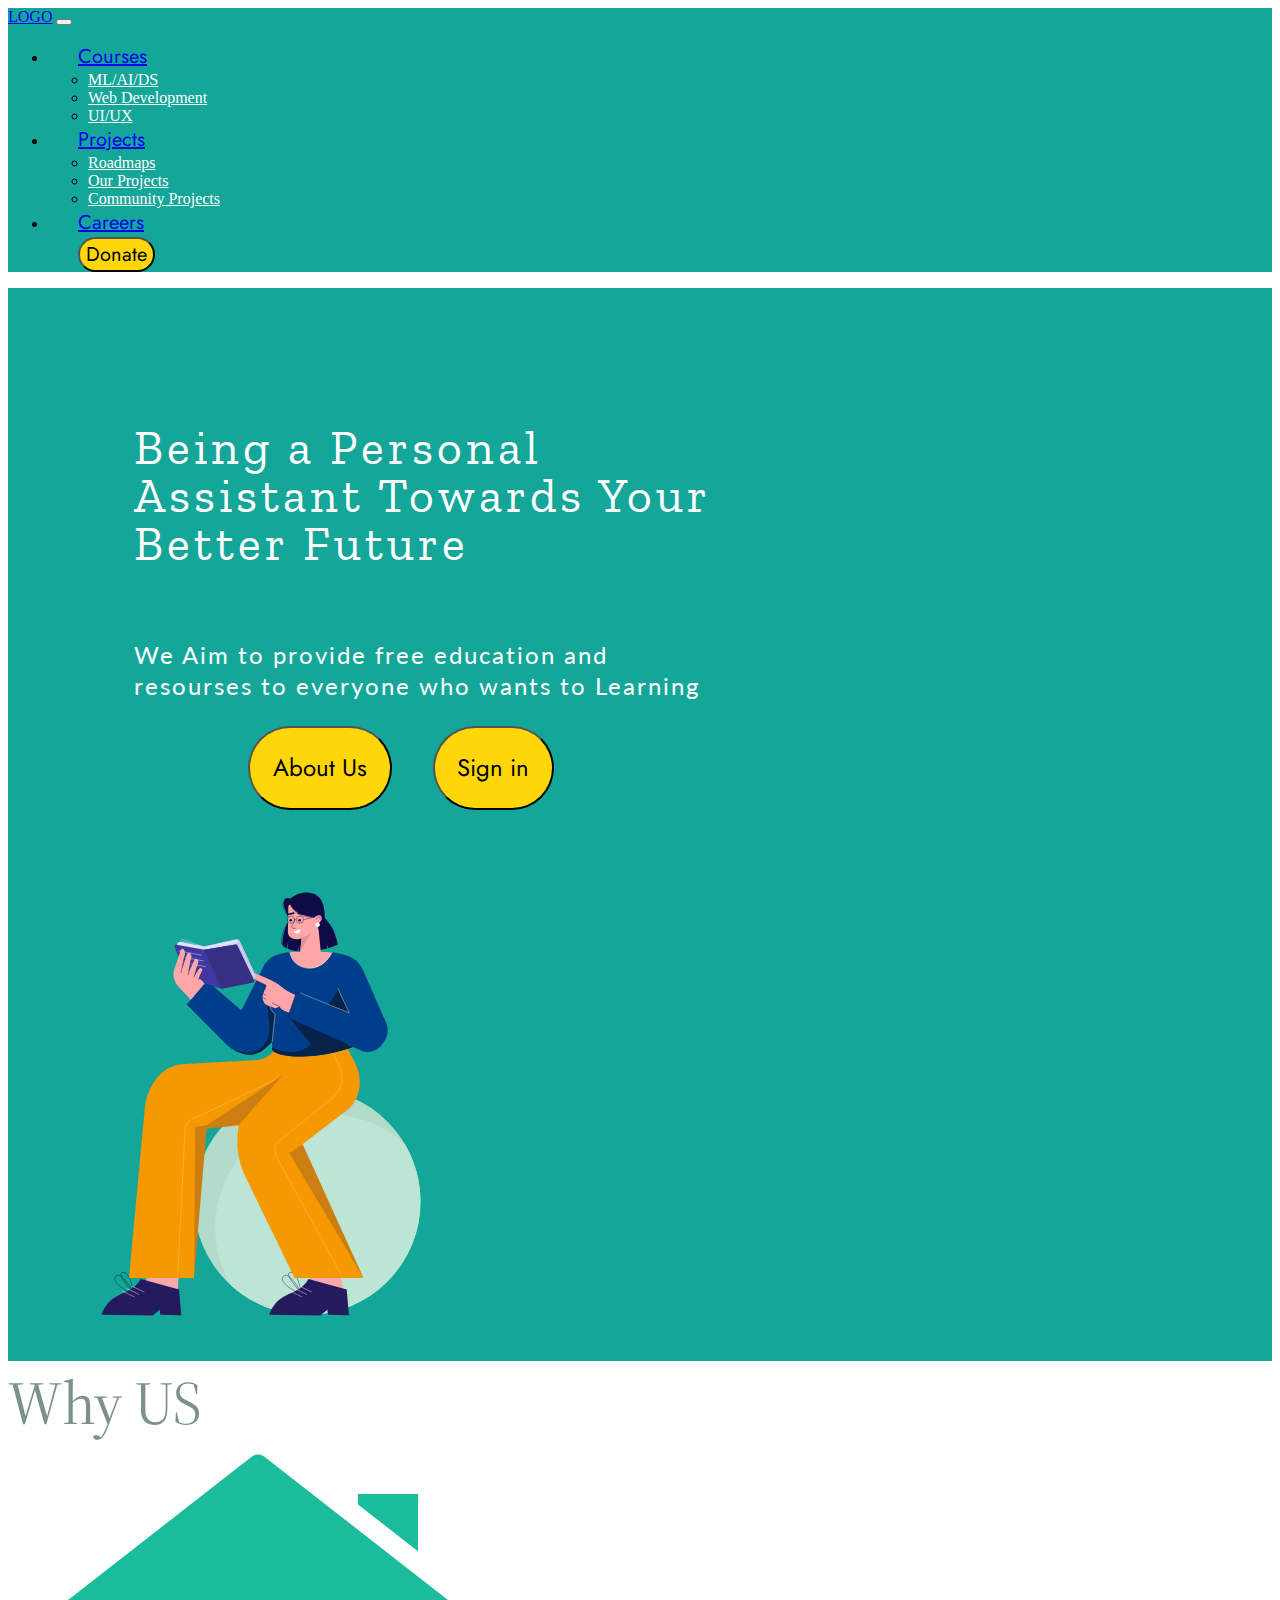
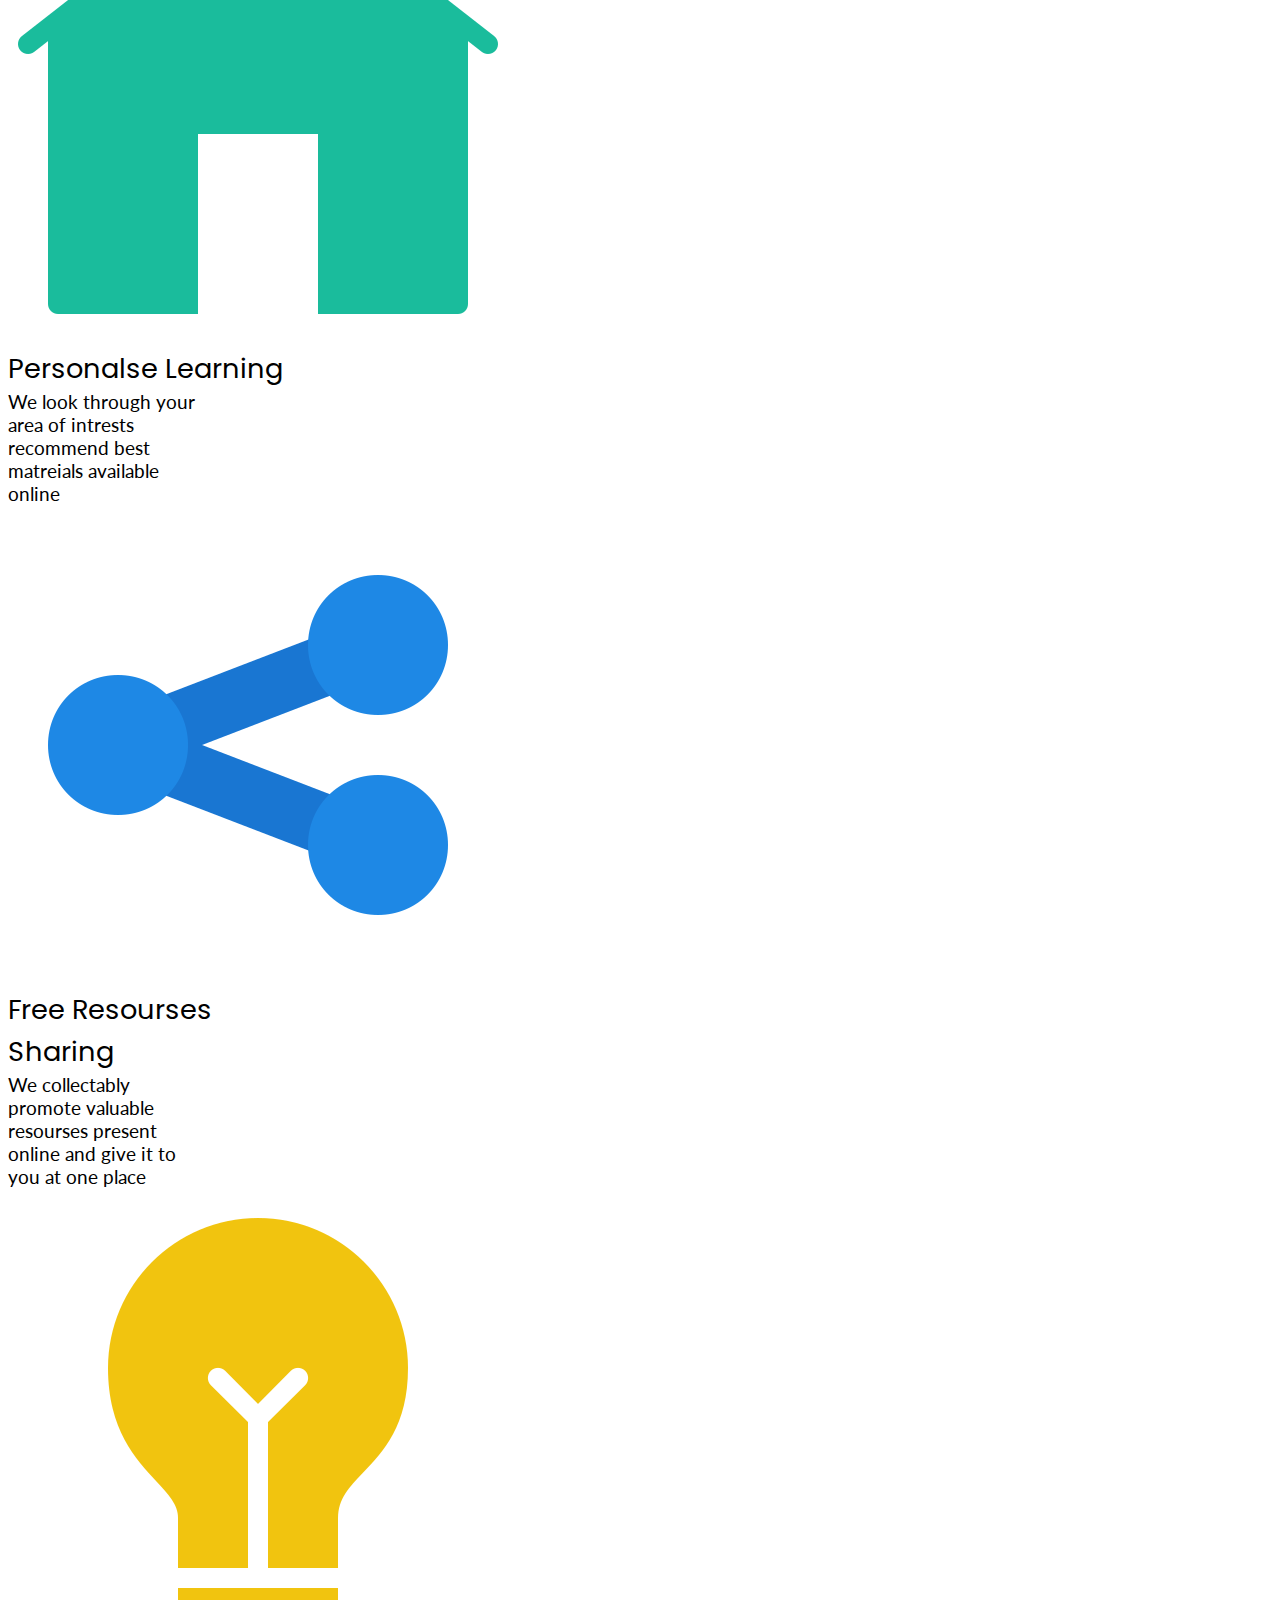
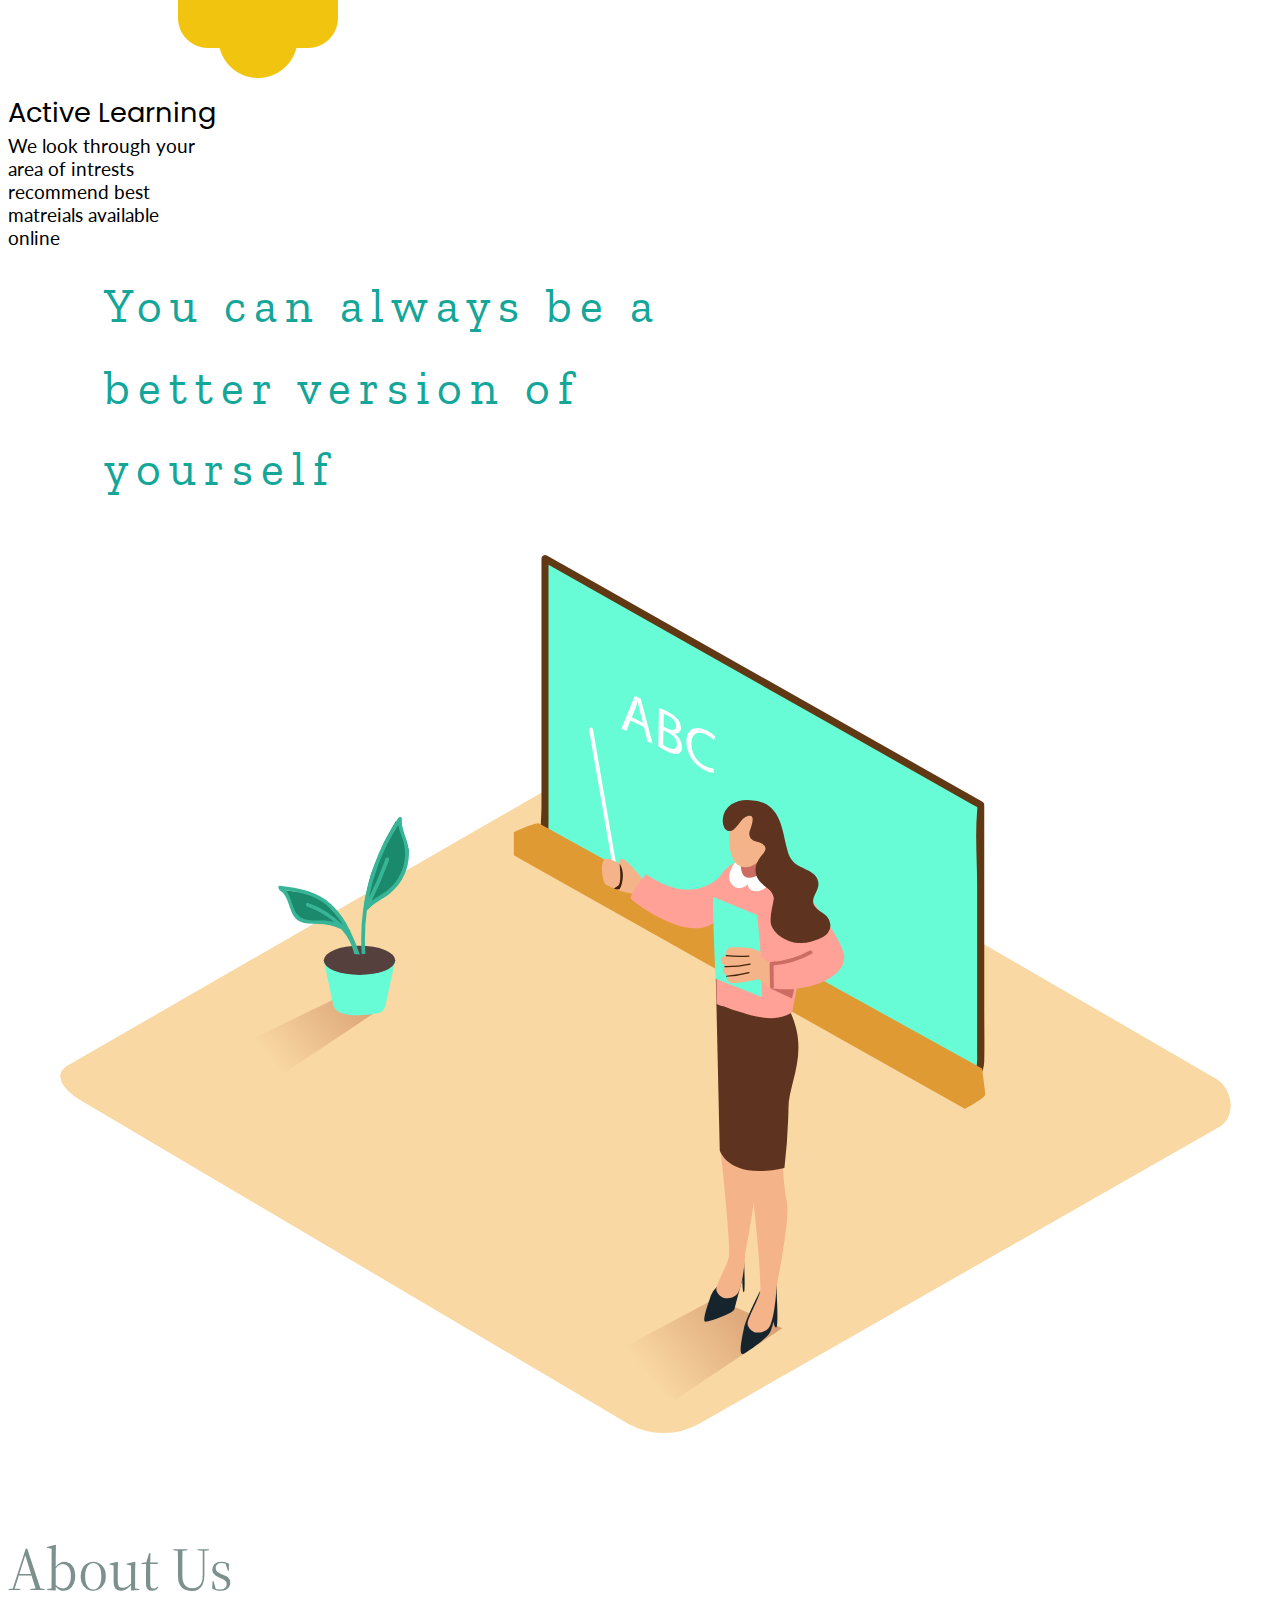
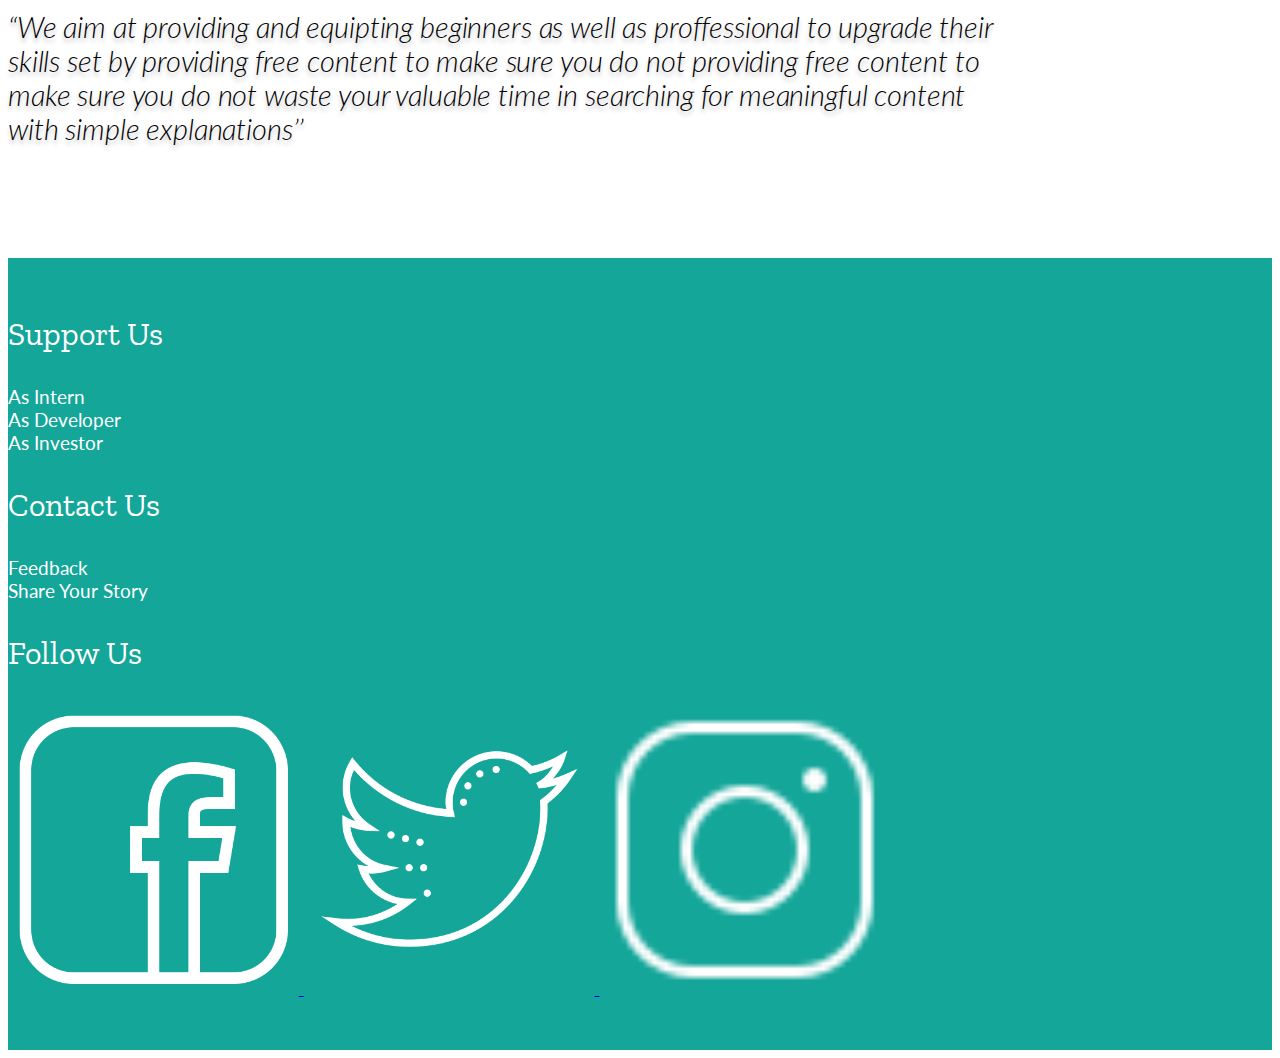
<file: Edu Website Version 2/index.html>
<!DOCTYPE html>
<html lang="en">

<head>
    <meta charset="UTF-8">
    <meta http-equiv="X-UA-Compatible" content="IE=edge">
    <meta name="viewport" content="width=device-width, initial-scale=1.0">
    <title>Edu Website</title>



    <!-- Bootstrap -->
    <link href="https://cdn.jsdelivr.net/npm/bootstrap@5.1.1/dist/css/bootstrap.min.css" rel="stylesheet"
        integrity="sha384-F3w7mX95PdgyTmZZMECAngseQB83DfGTowi0iMjiWaeVhAn4FJkqJByhZMI3AhiU" crossorigin="anonymous">

    <script src="https://cdn.jsdelivr.net/npm/bootstrap@5.1.1/dist/js/bootstrap.bundle.min.js"
        integrity="sha384-/bQdsTh/da6pkI1MST/rWKFNjaCP5gBSY4sEBT38Q/9RBh9AH40zEOg7Hlq2THRZ"
        crossorigin="anonymous"></script>

    <!-- Google Fonts -->
    <!-- <link rel="preconnect" href="https://fonts.googleapis.com">
    <link rel="preconnect" href="https://fonts.gstatic.com" crossorigin>
    <link href="https://fonts.googleapis.com/css2?family=Jost&display=swap" rel="stylesheet"> -->

    <link rel="stylesheet" href="scss/sass/main.css">
</head>

<body>

    <div id="preloader">
        <!-- <div style="width:100%;height:0;padding-bottom:75%;position:relative;"><iframe src="https://giphy.com/embed/kUTME7ABmhYg5J3psM" width="100%" height="100%" style="position:absolute" frameBorder="0" class="giphy-embed" allowFullScreen></iframe></div><p><a href="https://giphy.com/gifs/loading-load-builtbybritt-kUTME7ABmhYg5J3psM">via GIPHY</a></p> -->
        <!-- <img src="Gifs/1uoA.gif" alt="Loading..."> -->

    </div>

    <nav class="navbar sticky-top navbar-expand-lg navbar-dark">
        <div class="container-fluid ">
            <a class="navbar-brand" href="#">LOGO</a>
            <button class="navbar-toggler" type="button" data-bs-toggle="collapse" data-bs-target="#navbarNavDropdown"
                aria-controls="navbarNavDropdown" aria-expanded="false" aria-label="Toggle navigation">
                <span class="navbar-toggler-icon"></span>
            </button>
            <div class="collapse navbar-collapse flex-row-reverse" id="navbarNavDropdown">
                <ul class="navbar-nav d-flex align-items-center">


                    <li class="nav-item dropdown" id="nav-courses-main">
                        <a class="nav-link dropdown-toggle active " href="#" id="navbarDropdownMenuLink1" role="button"
                            data-bs-toggle="dropdown" aria-expanded="false" class="nav-text">
                            Courses
                        </a>
                        <ul class="dropdown-menu" aria-labelledby="navbarDropdownMenuLink1" id="nav-courses">
                            <li><a class="dropdown-item" href="#">ML/AI/DS</a></li>
                            <li><a class="dropdown-item" href="#">Web Development </>  </a></li>
                            <li><a class="dropdown-item" href="#"> UI/UX </a></li>
                        </ul>

                    </li>

                    <li class="nav-item dropdown" id="nav-courses-main2">
                        <a class="nav-link dropdown-toggle active" href="#" id="navbarDropdownMenuLink2" role="button"
                            data-bs-toggle="dropdown" aria-expanded="false" class="nav-text">
                            Projects
                        </a>
                        <ul class="dropdown-menu" aria-labelledby="navbarDropdownMenuLink2" id="nav-projects">
                            <li><a class="dropdown-item" href="#">Roadmaps </a></li>
                            <li><a class="dropdown-item" href="Projects.html">Our Projects</a></li>
                            <li><a class="dropdown-item" href="#">Community Projects</a></li>
                        </ul>

                    </li>
                    <li class="nav-item">
                        <a class="nav-link active" aria-current="page" href="#" class="nav-text">Careers</a>
                    </li>
                    <button type="button" class="btn nav-link" id="text_donate">Donate</button>
                </ul>
            </div>
        </div>
    </nav>

    <div class="container-fluid">
        <div class="row justify-content-center">
            <div class="col-lg-12" id="banner">
                <p>
                    <!-- 
                    Lorem ipsum dolor sit, amet consectetur adipisicing elit. Ipsa accusamus dolorum id sit officiis
                    praesentium commodi modi placeat veritatis et iure consequuntur harum, alias aliquid, assumenda
                    mollitia architecto delectus quos fuga eos recusandae! Excepturi nam error esse deserunt, doloribus
                    eum sit perspiciatis asperiores repudiandae provident necessitatibus molestias illo aliquid
                    consequuntur! Vel ad eaque saepe, qui ipsum officiis dicta dolorum veritatis ea et aspernatur
                    deleniti odio repudiandae in repellat, fuga omnis ab suscipit inventore asperiores! Corporis ad nisi
                    non similique deleniti dicta quibusdam magnam, voluptas harum quod quo dolor quasi! Ad magnam
                    fugiat, alias vero voluptas maxime sunt veniam iusto est debitis repellendus! Itaque dolore eius
                    magnam harum suscipit et ut voluptatibus ex! Qui fugiat quidem excepturi exercitationem. Voluptatum
                    non provident beatae incidunt eveniet dolorem ea a at. Nostrum excepturi itaque debitis quod ab
                    laborum corrupti labore accusantium voluptatem neque dolor eligendi delectus quisquam et natus vel
                    nulla soluta nemo magnam repellat maxime doloribus, est quia eum? Tempore sequi natus, ducimus
                    magnam odio soluta necessitatibus eum nemo inventore, illo numquam odit, commodi aut fuga unde quae
                    doloribus sit sed dolorem veritatis asperiores id? Vero incidunt vel accusantium, consequuntur
                    recusandae voluptatibus hic nobis cum, illo voluptates quasi eius quibusdam explicabo doloribus
                    distinctio pariatur esse similique. Modi nobis exercitationem voluptatibus autem architecto rem
                    inventore at quia cumque debitis. Praesentium veritatis, nam at voluptatem nulla expedita, odio
                    natus ullam eum repellendus quo. Nesciunt ipsam numquam necessitatibus eveniet modi, doloribus
                    recusandae esse. Nesciunt voluptas cum praesentium, omnis voluptatibus dolorum labore ipsam. Debitis
                    aut enim dolore beatae porro excepturi minus. Delectus laudantium rem, eos molestias ad architecto
                    enim libero. Adipisci voluptate distinctio sunt totam! Incidunt dolores inventore mollitia vitae
                    ipsum reiciendis, cum deserunt delectus possimus quisquam voluptates nostrum sit, eveniet dicta
                    facere doloribus animi dolorem nesciunt totam facilis. Sed minima cum nihil earum, molestiae
                    molestias assumenda quo eius? Rerum ad dignissimos cupiditate veritatis! Officiis expedita quidem
                    deserunt quia, recusandae tempora minima aut iusto quos sint hic dolorum facere laborum explicabo
                    fugiat, odio ea. Deleniti unde tempore quo, beatae rerum in eligendi quia perferendis tenetur, eum
                    inventore! Nam cupiditate necessitatibus perferendis quisquam labore dolorem amet accusantium
                    corporis doloremque enim quas nobis ullam, laboriosam corrupti doloribus magnam vel? Nostrum
                    deserunt incidunt similique voluptatem fugit vitae et illum tempore omnis, pariatur, beatae in id
                    ullam non. Reiciendis cum laudantium numquam itaque, exercitationem esse nihil amet, aliquam
                    asperiores corrupti alias mollitia veritatis! Beatae culpa eum minus quisquam? Sed optio voluptatum
                    quidem delectus illo sequi dolorum exercitationem asperiores, deleniti suscipit vero, numquam quis
                    maiores recusandae quasi nulla omnis. Eaque asperiores odio corrupti atque distinctio, magni quod
                    explicabo nihil maxime quia amet reprehenderit nulla, soluta, quae ea saepe nisi sit! Quos sit
                    nostrum molestias corporis harum nisi dolorem in quas nam consequatur corrupti sapiente quod,
                    distinctio dolores expedita voluptatibus, architecto at dolor iusto. Excepturi commodi, incidunt
                    architecto impedit, tempora praesentium voluptas sequi doloribus neque eius illum consequuntur! Nemo
                    quaerat libero quisquam. Voluptatem temporibus illo culpa odio esse, rerum, magni dolorem possimus
                    quam in aspernatur, iure excepturi quaerat. Corporis nisi vel unde ipsam!-->
                </p>
                <div class="row">
                    <div class="col-lg-6" id="banner_text">
                        <p id="banner_text_desc1">
                            Being a Personal <br>
                            Assistant Towards Your <br>
                            Better Future <br>
                        </p>
                        <p id="banner_text_desc2">
                            We Aim to provide free education and <br>
                            resourses to everyone who wants to Learning <br>
                        </p>

                        <!-- <p>

                            Lorem ipsum dolor sit amet consectetur adipisicing elit. Ad quidem ratione earum rem numquam quibusdam sed culpa architecto maxime, eveniet assumenda, facilis ab neque ipsum cupiditate voluptas nihil exercitationem? Enim in ducimus fuga iure, odit earum sed quasi corrupti delectus odio dignissimos quibusdam temporibus magni laboriosam. Incidunt maiores dolore quisquam deserunt fugit, quia libero exercitationem ut architecto temporibus earum debitis recusandae optio facilis id hic provident iure ipsum! Natus voluptate reprehenderit et tempore sed saepe, non labore, consequuntur aliquam facilis vel corporis inventore architecto quibusdam! Iste fugiat enim corporis praesentium blanditiis, perferendis ipsum eaque quos laudantium reiciendis commodi eum doloremque recusandae consequuntur non eveniet quibusdam vel, voluptatibus nobis veritatis voluptates ab quisquam expedita ratione. Nam maiores dolorem recusandae nostrum consequatur temporibus blanditiis porro quia sequi unde, molestias placeat dolorum tenetur itaque sint quod! Debitis dolorem natus quisquam voluptatum, culpa veritatis harum consequuntur voluptate ratione animi mollitia quam eos molestiae, consequatur eligendi numquam, est ipsam officiis. Saepe dolor expedita vitae consequuntur atque iusto, omnis error tenetur ullam, culpa aspernatur ab porro maxime laboriosam iure quam provident at enim, ex cumque nihil nisi voluptas! Aperiam ducimus quas cumque nobis perspiciatis similique perferendis doloremque voluptas, facilis debitis excepturi nulla. Eos expedita quidem itaque!
                        </p> -->


                        <!-- <span style="display: inline-flex;"><button type="button" class="btn nav-link"
                                id="text_donate">Donate</button>
                            <button type="button" class="btn nav-link" id="text_donate">Donate</button></span> -->

                        <button type="button" class="btn btn-info banner-btn">About Us</button>
                        <a href="SignIn.html" target="_blank" rel="noopener noreferrer"> <button type="button" class="btn btn-info banner-btn" id="Sign-in">Sign in</button> </a> 

                    </div>
                    <div class="col-lg-6" id="banner_image">
                        <p>
                            <!--
                            Lorem ipsum dolor sit amet consectetur adipisicing elit. Eveniet quas in fugiat tenetur hic
                            eum reprehenderit rem. Non numquam corrupti unde itaque ab libero! Similique alias veritatis
                            odit officia quis eos quae adipisci libero eveniet expedita! Aperiam expedita nemo ipsum
                            maxime autem! Fugiat ut, sit deserunt a aut atque corrupti sed assumenda debitis itaque
                            provident harum ratione quod dolorum accusamus nihil quaerat, odio at iste modi veniam eaque
                            dolores ex nemo! In sed maiores quaerat modi porro ex iure veniam quibusdam facilis libero
                            quam illum vero dicta, officiis repudiandae sint quo, dolore impedit deserunt suscipit fuga
                            illo hic quidem. Fugit placeat harum voluptatem earum voluptatum exercitationem, iure
                            consequatur libero, nulla, vel eligendi. Laboriosam quod eveniet fugiat, maiores minima
                            dicta molestias adipisci eius alias, ipsum itaque. Animi at qui ad dolorem odit cum
                            necessitatibus dolorum explicabo temporibus! Cum obcaecati incidunt sint voluptatem
                            necessitatibus odio voluptates ab unde facilis tempore repellat eum, explicabo commodi fuga?
                            Soluta cupiditate quaerat dolore molestias quae autem, distinctio eum sed, praesentium quis
                            officia. Molestiae veniam mollitia laboriosam accusamus, ea voluptates ab dicta, sapiente
                            perferendis magni commodi quod eius repellat! Molestiae ut aliquam placeat quis sit dolorum
                            tempore aperiam corrupti eos possimus, rerum dolor esse. Veritatis, cum earum!-->
                        </p>
                        <img src="images/Lifestyle Illustrations_1.svg" class="banner-vector">
                    </div>
                </div>
            </div>
        </div>

        <div class="row">
            <div class="col-lg-12 text-center mt-5 mb-5">
                <div class="Why-Us"> Why US </div>
            </div>
            <div class="row justify-content-center">
                <div class="col-lg-4 text-center" id="images-correction">
                    <img src="images/icons8-home-500.png" alt="Home" height="28%">

                    <div class="row justify-content-center  icon_text">
                        Personalse Learning
                    </div>
                    <div class="row justify-content-center  icon_text_desc">
                        We look through your <br> area of intrests <br> recommend best <br> matreials available <br>
                        online
                    </div>
                </div>
                <div class="col-lg-4 text-center">
                    <img src="images/icons8-share-480.png" alt="" height="28%" class="icon_reshape">

                    <div class="row justify-content-center  icon_text">
                        Free Resourses <br> Sharing
                    </div>
                    <div class="row justify-content-center  icon_text_desc">
                        We collectably <br> promote valuable <br> resourses present <br> online and give it to <br> you
                        at one place
                    </div>
                </div>
                <div class="col-lg-4 text-center">
                    <img src="images/icons8-idea-500.png" alt="" height="28%" class="icon_reshape">

                    <div class="row justify-content-center  icon_text">
                        Active Learning
                    </div>
                    <div class="row justify-content-center icon_text_desc">
                        We look through your <br> area of intrests <br> recommend best <br> matreials available <br>
                        online
                    </div>
                </div>
            </div>
        </div>

        <div class="row" id="motivation-image">
            <div class="col-lg-6">
                <div class="motiv__text">
                    You can always be a <br> better version of <br> yourself
                </div>
            </div>
            <div class="col-lg-6">
                <img src="images/Teacher_Isometric.svg" height=auto width="100%" alt="">
            </div>
        </div>
    </div>

    <div class="container-fluid">
        <div class="row justify-content-center">
            <div class="col-lg-12 text-center" id="About__Us">
                About Us
            </div>
        </div>

        <div class="row">
            <div class="col-lg-12 text-center" id="About__Us__text">
                “We aim at providing and equipting beginners as well as proffessional to upgrade their <br> skills set
                by providing free content to make sure you do not providing free content to <br> make sure you do not
                waste your valuable time in searching for meaningful content <br> with simple explanations’’
            </div>
        </div>
    </div>

    <!-- Footer -->
    <div class="container-fluid">
        <div class="row justify-content-center" id="footer__part">
            <div class="col-lg-3">
                <p class="footer_heading">Support Us </p>

                <div class="footer__links">
                    As Intern <br>
                    As Developer <br>
                    As Investor
                </div>
            </div>

            <div class="col-lg-3">
                <p class="footer_heading"> Contact Us </p>
                <div class="footer__links">
                    Feedback <br>
                    Share Your Story
                </div>
            </div>
            <div class="col-lg-3">
                <p class="footer_heading">Follow Us </p>

                <div class="footer__links">
                    <a href="https://www.facebook.com/" target="_blank" rel="noopener noreferrer"> <img
                            src="images/icons8-facebook-500.png" alt="Facebook" height="60%" width="23%"> </a>

                    <a href="https://twitter.com/?lang=en" target="_blank" rel="noopener noreferrer"> <img
                            src="images/icons8-twitter-480.png" alt="Twitter" height="60%" width="23%"> </a>

                    <a href="http://https://www.instagram.com/" target="_blank" rel="noopener noreferrer">
                        <img src="images/icons8-instagram-50.png" alt="instagram" height="60%" width="23%">
                    </a>

                </div>
            </div>
        </div>
    </div>

    <script src="js/main.js"></script>
</body>

</html>
</file>
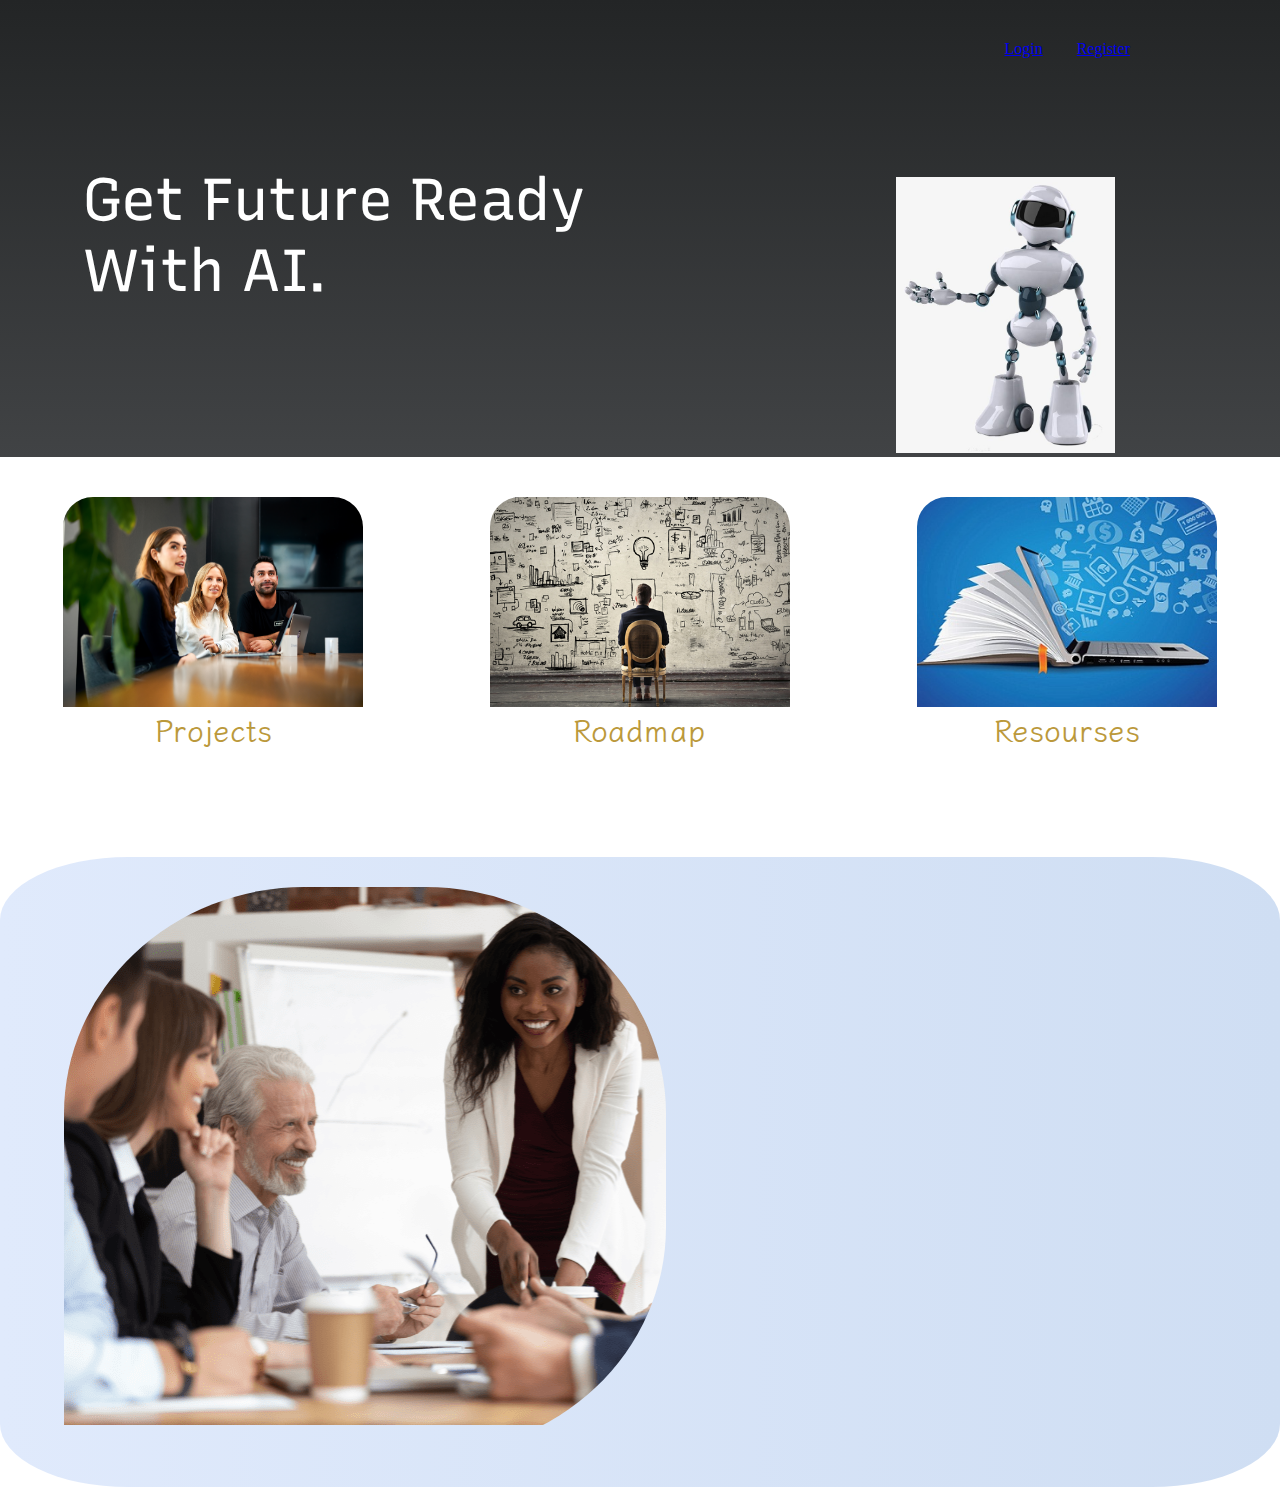
<file: Edu Website Version 1/home.html>
<!DOCTYPE html>
<html lang="en">

<head>
    <meta charset="UTF-8">
    <meta http-equiv="X-UA-Compatible" content="IE=edge">
    <meta name="viewport" content="width=device-width, initial-scale=1.0">
    <link rel="preconnect" href="https://fonts.googleapis.com">
    <link rel="preconnect" href="https://fonts.gstatic.com" crossorigin>
    <link href="https://fonts.googleapis.com/css2?family=Recursive&display=swap" rel="stylesheet">
    
    <link href="https://cdn.jsdelivr.net/npm/bootstrap@5.1.0/dist/css/bootstrap.min.css" rel="stylesheet"
        integrity="sha384-KyZXEAg3QhqLMpG8r+8fhAXLRk2vvoC2f3B09zVXn8CA5QIVfZOJ3BCsw2P0p/We" crossorigin="anonymous">
    <script src="https://cdn.jsdelivr.net/npm/bootstrap@5.1.0/dist/js/bootstrap.bundle.min.js"
        integrity="sha384-U1DAWAznBHeqEIlVSCgzq+c9gqGAJn5c/t99JyeKa9xxaYpSvHU5awsuZVVFIhvj"
        crossorigin="anonymous"></script>
    <link rel="preconnect" href="https://fonts.googleapis.com">
    <link rel="preconnect" href="https://fonts.gstatic.com" crossorigin>
    <link href="https://fonts.googleapis.com/css2?family=Klee+One&display=swap" rel="stylesheet">
    <link rel="stylesheet" href="home.css">

    <title> WELCOME</title>
</head>

<body>
    <div id="introduction">
        <div class="topscroll">
            <div class="logo">
                <!-- <img src="images/logo.PNG" alt="logo" height="100px"> -->
                <a class="btn btn-info btn-lg" id="one1" href="login.html" role="button">Login</a>
                <a class="btn btn-info btn-lg" id="two2" href="register.html" role="button">Register</a>
            </div>
        </div>
        <div id="intro">
            <div id="heading_text">
                Get Future Ready <br> With AI.
            </div>
        </div>

        <div id="top_image">
            <img src="images/roboeto.png" alt="Cannot be displayed" width="57%">
        </div>
    </div>

    <div class="flex-container">
        <a href="project.html" target="_blank">
            <div class="flex-child" id="one">
                <!-- <img src="images/project.png" alt="project"> -->
                <div class="styling">Projects</div>
            </div>
        </a>
        <div class="flex-child" id="two">
            <!-- <Courses>
            <Roadma></Roadma> -->
            <div class="styling">Roadmap</div>
        </div>
        <div class="flex-child" id="three">
            <div class="styling">Resourses</div>
        </div>
    </div>

    <div class="footer">
        <div class="back-image">
            
        </div>
    </div>
</body>

</html>
</file>
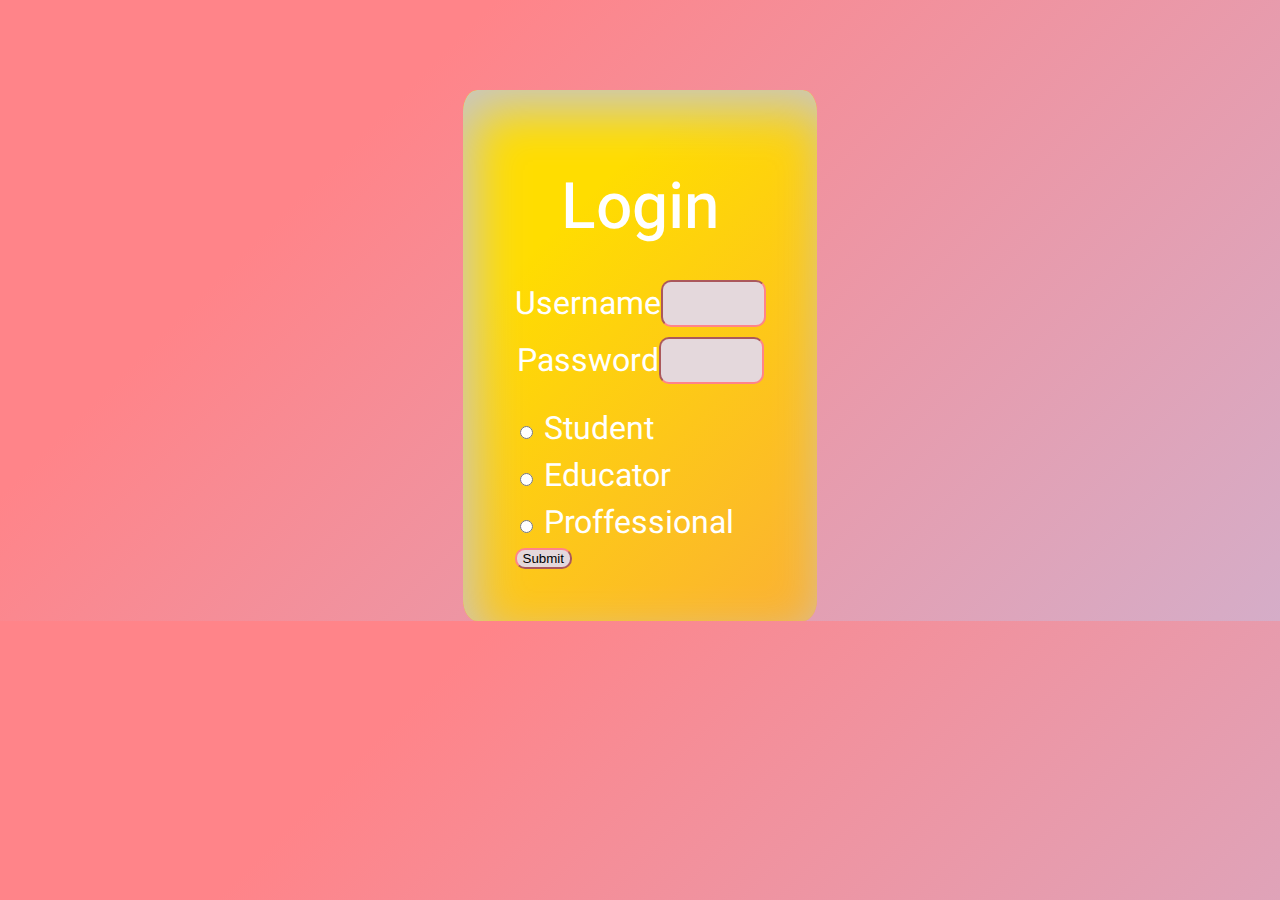
<file: Edu Website Version 1/login.html>
<!DOCTYPE html>
<html lang="en">

<head>
    <meta charset="UTF-8">
    <meta http-equiv="X-UA-Compatible" content="IE=edge">
    <meta name="viewport" content="width=device-width, initial-scale=1.0">
    <link rel="stylesheet" href="login.css">
    <link rel="preconnect" href="https://fonts.googleapis.com">
    <link rel="preconnect" href="https://fonts.gstatic.com" crossorigin>
    <link href="https://fonts.googleapis.com/css2?family=Heebo&display=swap" rel="stylesheet">
    <title>Login</title>
</head>

<body>
    <div class="form">
        <div class="heading">
            Login
        </div>

        <form action="" method="post">
            <div class="form-input">
                <label for="password"> Username </label>
                <input type="text" name="username" id="username" size="10"><br>
            </div>
            <div class="form-input">
                <label for="password"> Password </label>
                <input type="password" name="password" id="password" size="10">
            </div>
            <p></p>

            <div class="radio">
                <input type="radio" name="radio" id="student">
                <label for="student"> Student </label> <br>
                <input type="radio" name="radio" id="Educator">
                <label for="Educator"> Educator </label> <br>
                <input type="radio" name="radio" id="Proffessional">
                <label for="Proffessional"> Proffessional </label> <br>
            </div>
            <input type="submit" value="Submit">
        </form>
    </div>

    <!-- <div class="flex-container">
        <div class="flex-child" id="one">
            Login
        </div>

        <div class="grid-container">
            <div class="grid-item" id="grid-1">Login</div>
            <div class="grid-item" id="grid-2">Register</div>
            <div class="grid-item" id="grid-3">Bumba</div>
        </div>
    </div> -->
</body>

</html>
</file>
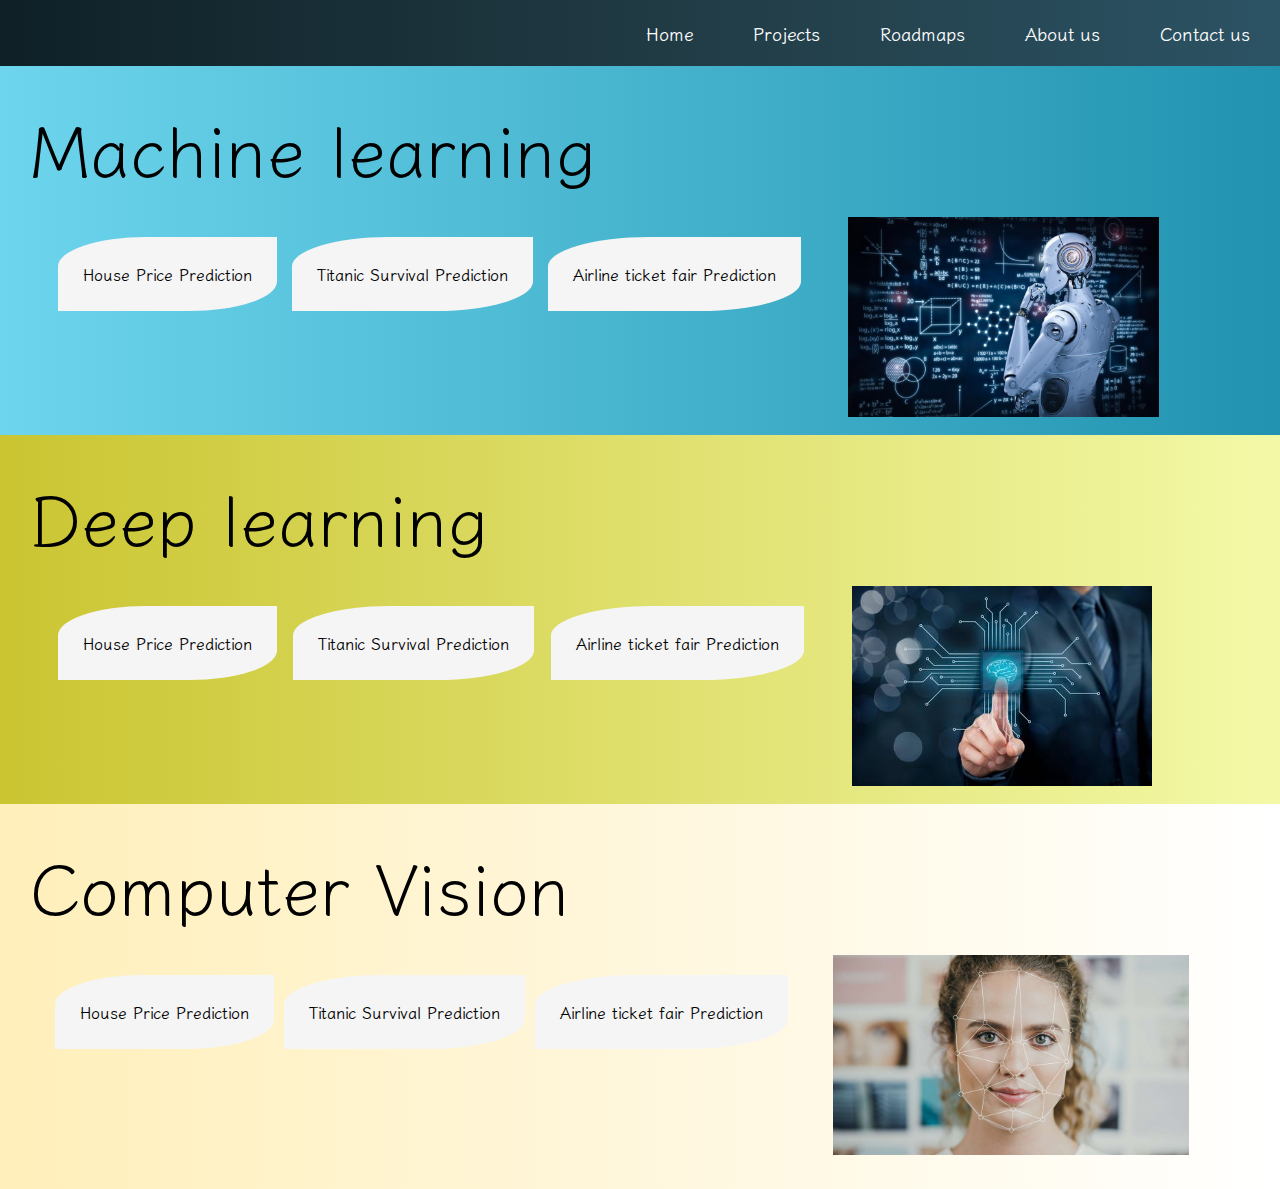
<file: Edu Website Version 1/project.html>
<!DOCTYPE html>
<html lang="en">

<head>
    <meta charset="UTF-8">
    <meta http-equiv="X-UA-Compatible" content="IE=edge">
    <meta name="viewport" content="width=device-width, initial-scale=1.0">
    <link href="https://fonts.googleapis.com/css2?family=Klee+One&display=swap" rel="stylesheet">
    <link rel="stylesheet" href="project.css">
    <title>Projects</title>
</head>

<body>
    <div id="nav-bar">
        <ul class="ulnav">
            <li class="ullinav">Contact us</li>
            <li class="ullinav">About us</li>
            <li class="ullinav">Roadmaps</li>
            <li class="ullinav">Projects</li>
            <a href="home.html" target="_blank" rel="noopener noreferrer">
                <li class="ullinav">Home</li>
            </a>
        </ul>
    </div>

    <div class="grid-container1">
        <div class="grid-item" id="one">Machine learning</div>
        <div class="grid-item" id="two">
            <div class="grid-container-links">
                <a href="project_house.html" target="_blank"> <div class="item-links" id="link-one">House Price Prediction</div> </a>
                <div class="item-links" id="link-one">Titanic Survival Prediction</div>
                <div class="item-links" id="link-one">Airline ticket fair Prediction</div>
            </div>
        </div>
        <div class="grid-item" id="three"> <img src="images/machine_learning.png" alt="" height="200em"> </div>
    </div>
    <div class="grid-container2">
        <div class="grid-item" id="one">Deep learning</div>
        <div class="grid-item" id="two">
            <div class="grid-container-links">
                <div class="item-links" id="link-one">House Price Prediction</div>
                <div class="item-links" id="link-one">Titanic Survival Prediction</div>
                <div class="item-links" id="link-one">Airline ticket fair Prediction</div>
            </div>
        </div>
        <div class="grid-item" id="three"> <img src="images/deep_learning.png" alt="" height="200em"> </div>
    </div>
    <div class="grid-container3">
        <div class="grid-item" id="one">Computer Vision</div>
        <div class="grid-item" id="two">
            <div class="grid-container-links">
                <div class="item-links" id="link-one">House Price Prediction</div>
                <div class="item-links" id="link-one">Titanic Survival Prediction</div>
                <div class="item-links" id="link-one">Airline ticket fair Prediction</div>
            </div>

        </div>
        <div class="grid-item" id="three"> <img src="images/computer_vision.png" alt="" height="200em"> </div>
    </div>
</body>

</html>
</file>
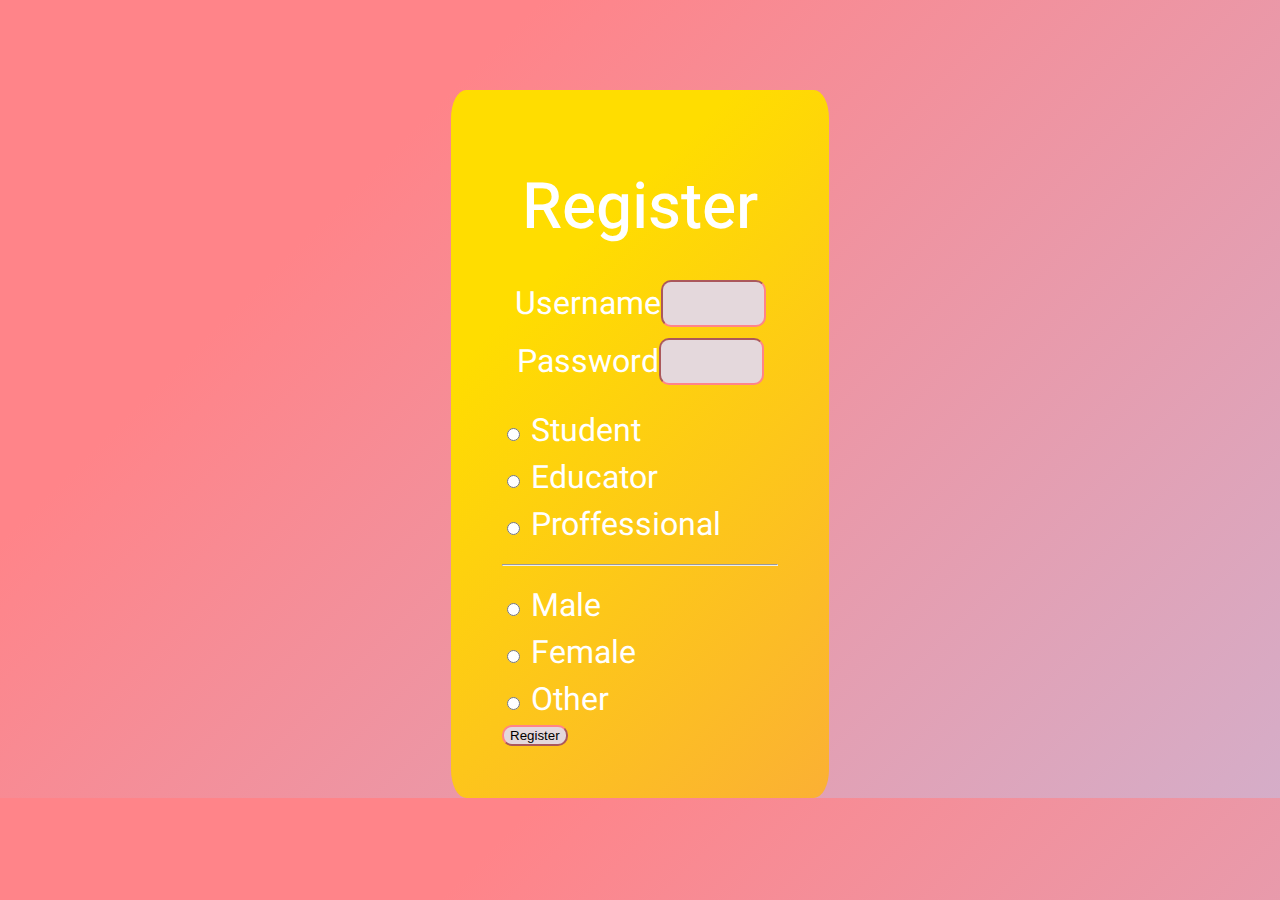
<file: Edu Website Version 1/register.html>
<!DOCTYPE html>
<html lang="en">

<head>
    <meta charset="UTF-8">
    <meta http-equiv="X-UA-Compatible" content="IE=edge">
    <meta name="viewport" content="width=device-width, initial-scale=1.0">
    <link rel="stylesheet" href="register.css">
    <link rel="preconnect" href="https://fonts.googleapis.com">
    <link rel="preconnect" href="https://fonts.gstatic.com" crossorigin>
    <link href="https://fonts.googleapis.com/css2?family=Heebo&display=swap" rel="stylesheet">
    <title>Register</title>
</head>

<body>
    <div class="form">
        <div class="heading">
            Register
        </div>

        <form action="" method="post">
            <div class="form-input">
                <label for="password"> Username </label>
                <input type="text" name="username" id="username" size="10"><br>
            </div>
            <div class="form-input">
                <label for="password"> Password </label>
                <input type="password" name="password" id="password" size="10">
            </div>
            <p></p>

            <div class="radio">
                <input type="radio" name="radio" id="student">
                <label for="student"> Student </label> <br>
                <input type="radio" name="radio" id="Educator">
                <label for="Educator"> Educator </label> <br>
                <input type="radio" name="radio" id="Proffessional">
                <label for="Proffessional"> Proffessional </label> <br>
            </div>
            <div class="radio">
                <hr>
                <input type="radio" name="radio2" id="male">
                <label for="male"> Male </label> <br>
                <input type="radio" name="radio2" id="Female">
                <label for="Female"> Female </label> <br>
                <input type="radio" name="radio2" id="other">
                <label for="other"> Other </label> <br>
            </div>
            <input type="submit" value="Register">
        </form>
    </div>
</file>
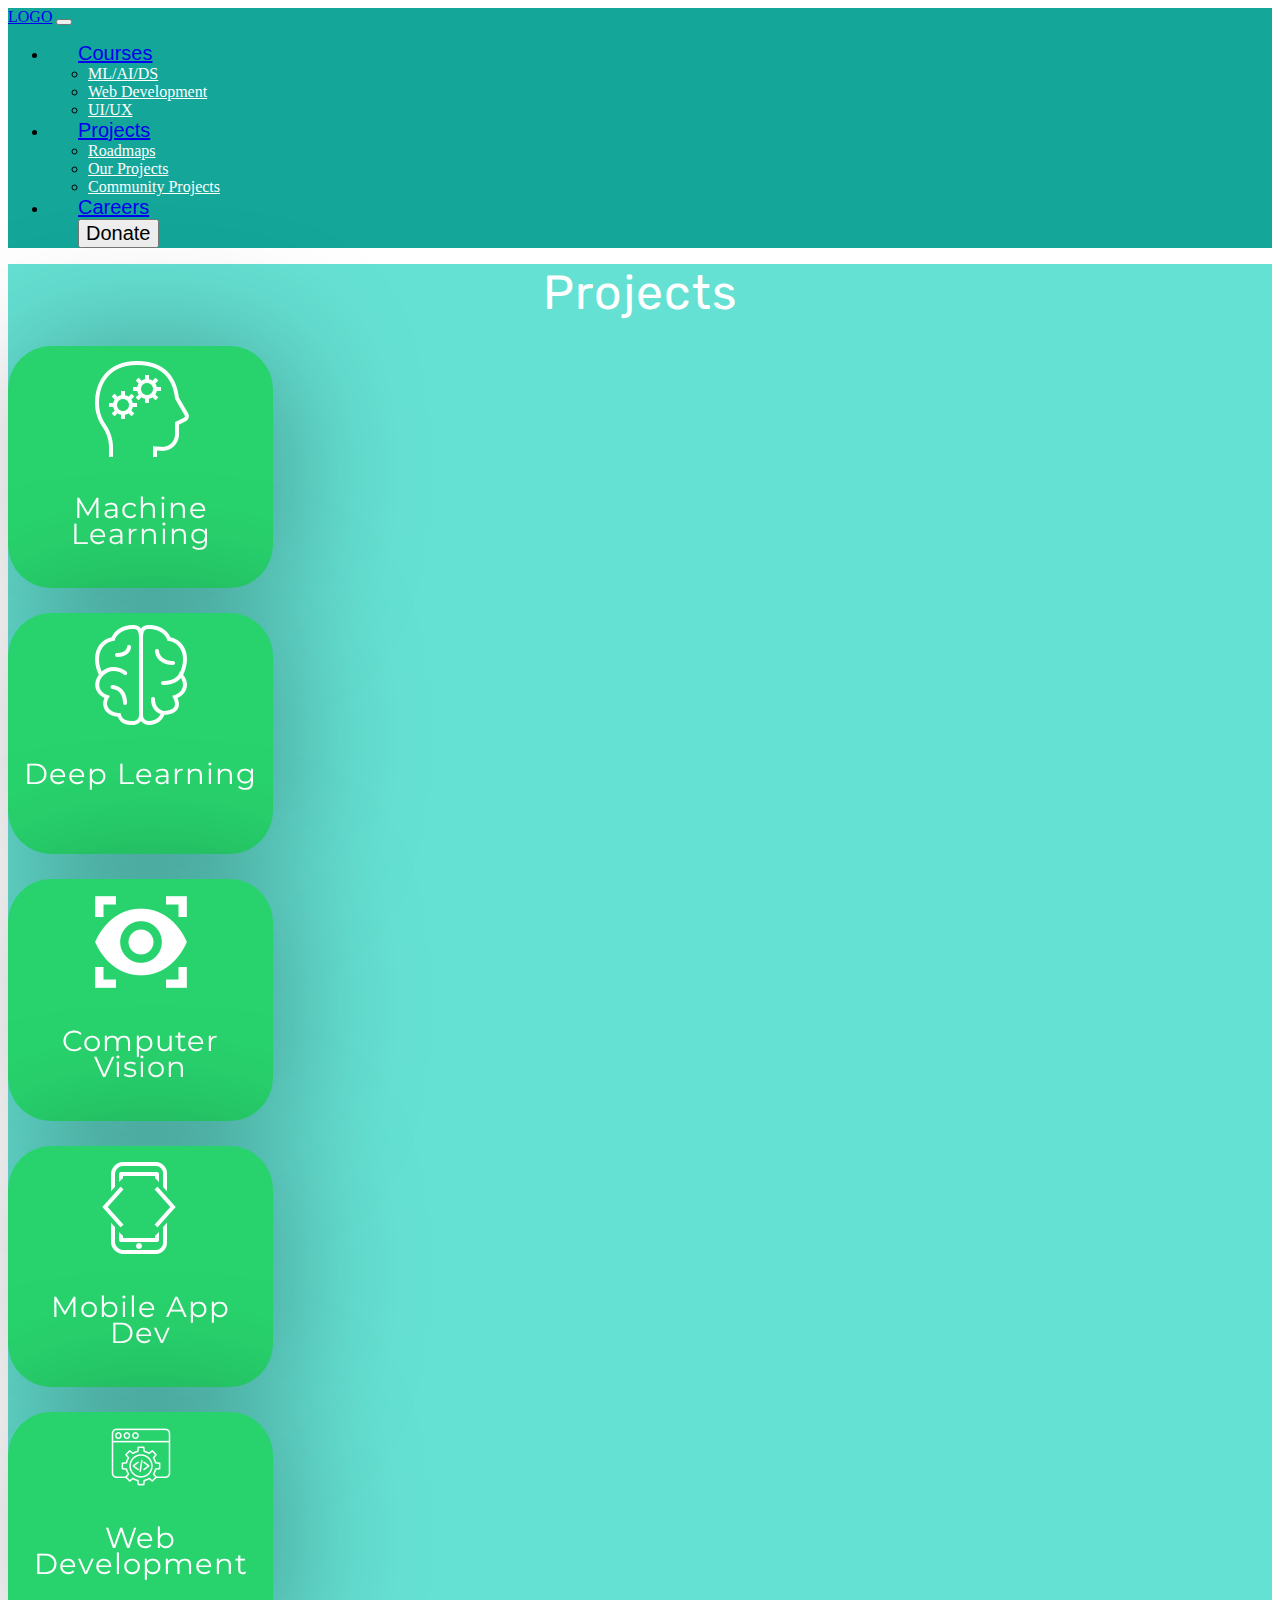
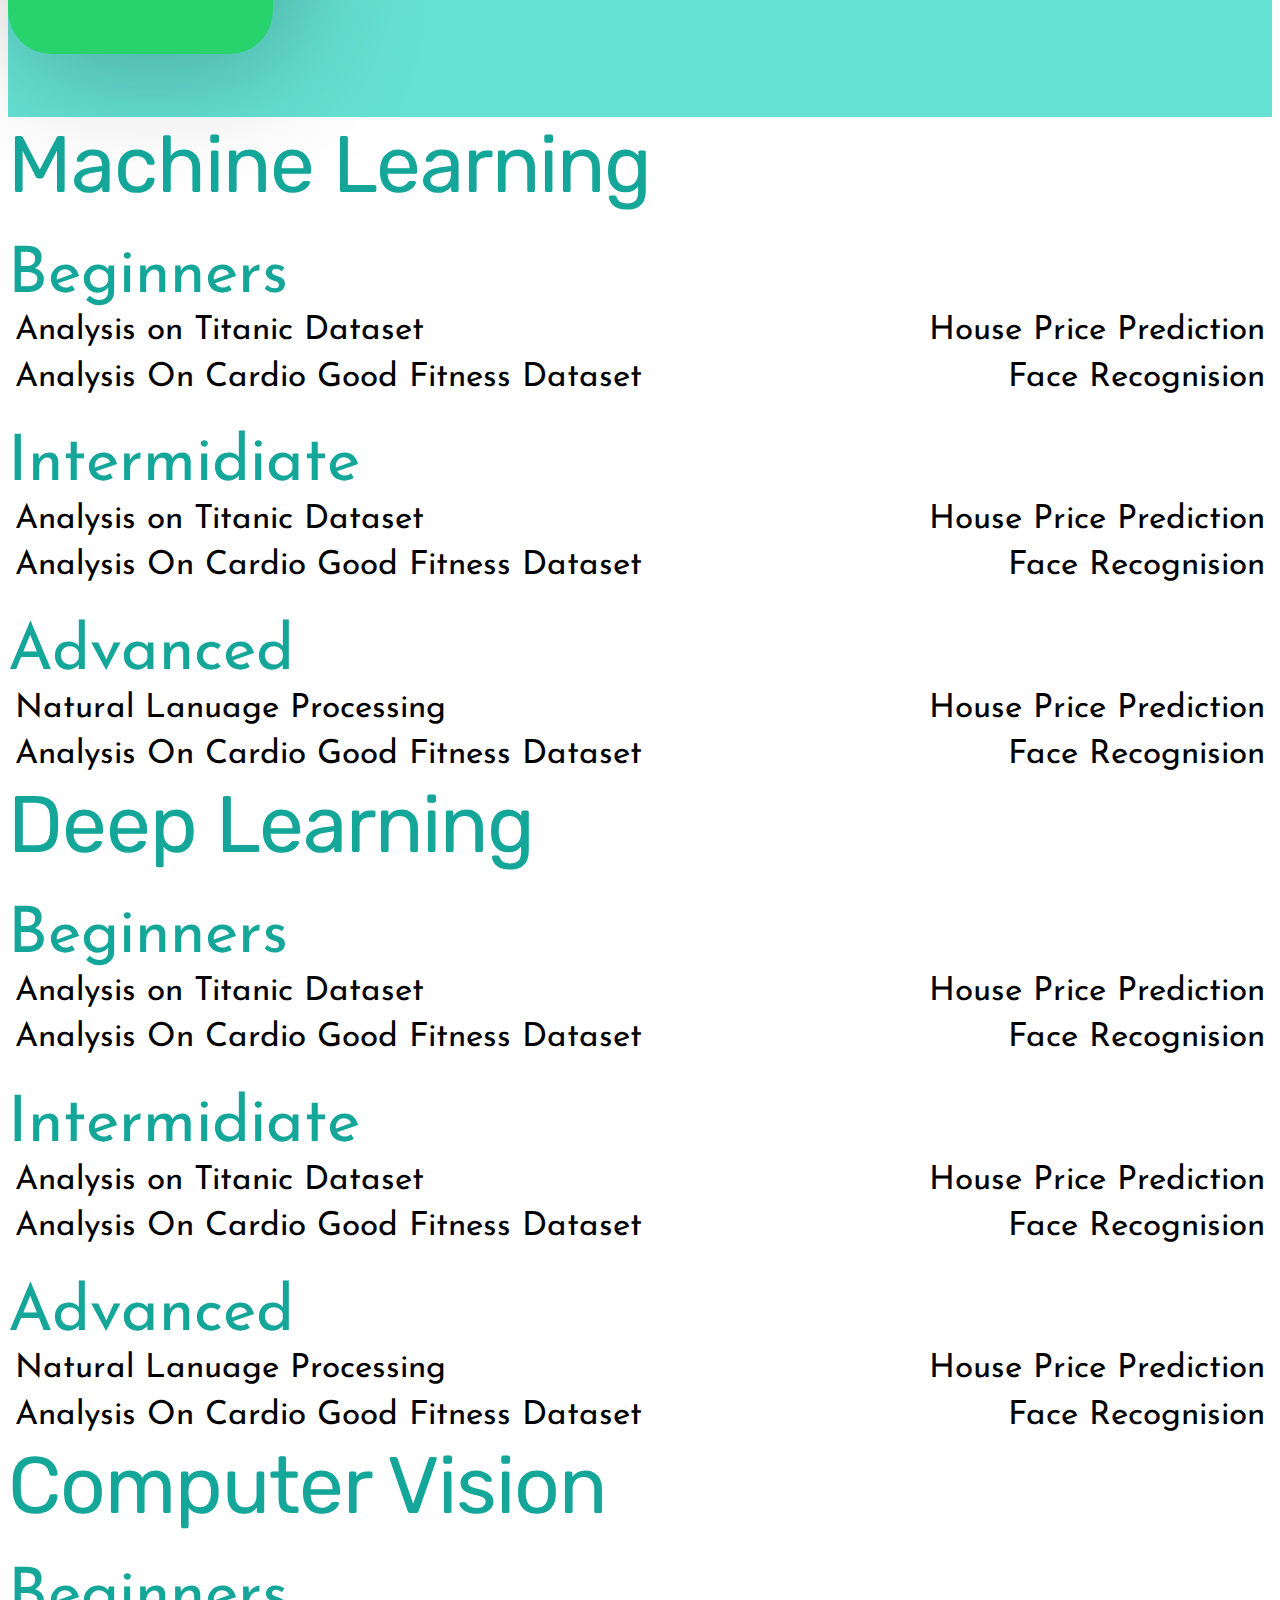
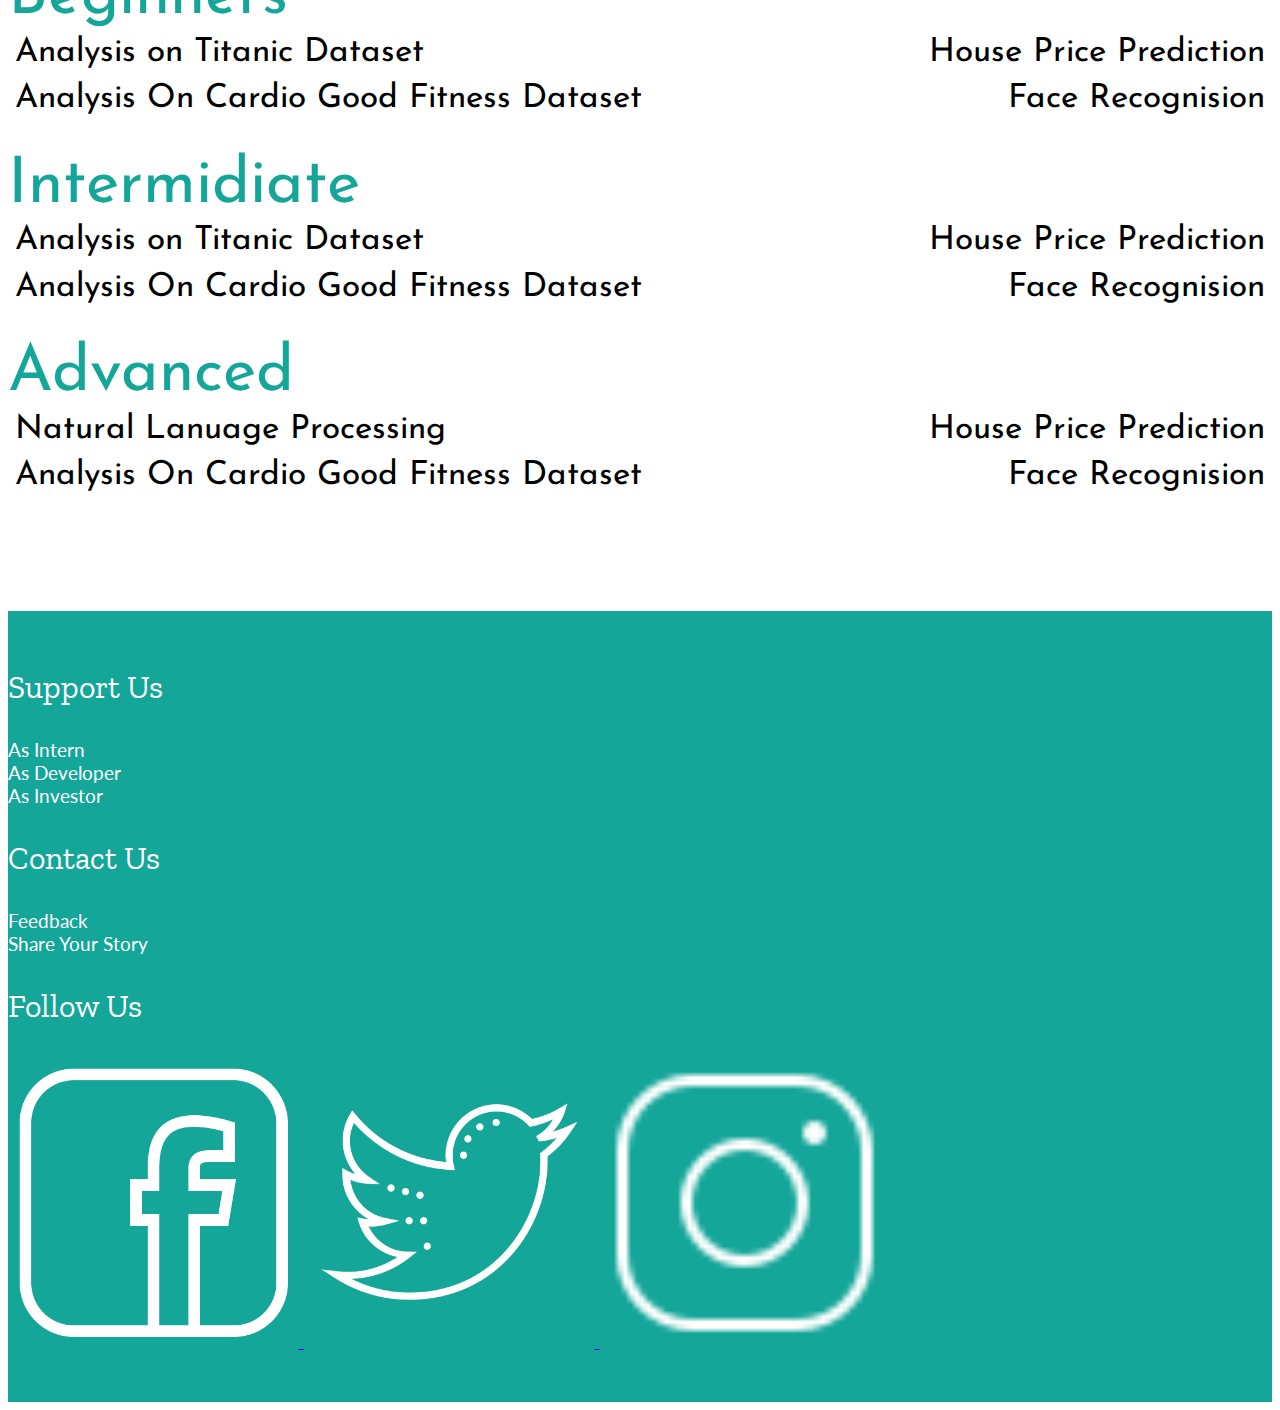
<file: Edu Website Version 2/Projects.html>
<!DOCTYPE html>
<html lang="en">

<head>
    <meta charset="UTF-8">
    <meta http-equiv="X-UA-Compatible" content="IE=edge">
    <meta name="viewport" content="width=device-width, initial-scale=1.0">

    <link href="https://cdn.jsdelivr.net/npm/bootstrap@5.1.1/dist/css/bootstrap.min.css" rel="stylesheet"
        integrity="sha384-F3w7mX95PdgyTmZZMECAngseQB83DfGTowi0iMjiWaeVhAn4FJkqJByhZMI3AhiU" crossorigin="anonymous">

    <script src="https://cdn.jsdelivr.net/npm/bootstrap@5.1.1/dist/js/bootstrap.bundle.min.js"
        integrity="sha384-/bQdsTh/da6pkI1MST/rWKFNjaCP5gBSY4sEBT38Q/9RBh9AH40zEOg7Hlq2THRZ"
        crossorigin="anonymous"></script>

    <link rel="stylesheet" href="css/project.css">
    <title>Out Projects</title>

</head>

<body>
    <nav class="navbar navbar-expand-lg navbar-dark">
        <div class="container-fluid ">
            <a class="navbar-brand" href="#">LOGO</a>
            <button class="navbar-toggler" type="button" data-bs-toggle="collapse" data-bs-target="#navbarNavDropdown"
                aria-controls="navbarNavDropdown" aria-expanded="false" aria-label="Toggle navigation">
                <span class="navbar-toggler-icon"></span>
            </button>
            <div class="collapse navbar-collapse flex-row-reverse" id="navbarNavDropdown">
                <ul class="navbar-nav d-flex align-items-center">


                    <li class="nav-item dropdown" id="nav-courses-main">
                        <a class="nav-link dropdown-toggle active " href="#" id="navbarDropdownMenuLink1" role="button"
                            data-bs-toggle="dropdown" aria-expanded="false" class="nav-text">
                            Courses
                        </a>
                        <ul class="dropdown-menu" aria-labelledby="navbarDropdownMenuLink1" id="nav-courses">
                            <li><a class="dropdown-item" href="#">ML/AI/DS</a></li>
                            <li><a class="dropdown-item" href="#">Web Development </> </a></li>
                            <li><a class="dropdown-item" href="#"> UI/UX </a></li>
                        </ul>

                    </li>

                    <li class="nav-item dropdown" id="nav-courses-main2">
                        <a class="nav-link dropdown-toggle active" href="#" id="navbarDropdownMenuLink2" role="button"
                            data-bs-toggle="dropdown" aria-expanded="false" class="nav-text">
                            Projects
                        </a>
                        <ul class="dropdown-menu" aria-labelledby="navbarDropdownMenuLink2" id="nav-projects">
                            <li><a class="dropdown-item" href="#">Roadmaps </a></li>
                            <li><a class="dropdown-item" href="Projects.html">Our Projects</a></li>
                            <li><a class="dropdown-item" href="#">Community Projects</a></li>
                        </ul>

                    </li>
                    <li class="nav-item">
                        <a class="nav-link active" aria-current="page" href="#" class="nav-text">Careers</a>
                    </li>
                    <button type="button" class="btn nav-link" id="text_donate">Donate</button>
                </ul>
            </div>
        </div>
    </nav>

    <div class="container-fluid">
        <div class="row justify-content-center">
            <div class="col-lg-12" id="banner-nav">

                <div id="heading"> Projects </div>

                <div class="row justify-content-evenly" id="banner2">
                    <div class="col-lg-3 learning_link">
                        <a href="#ml">
                            <img src="images/icons8-learning-100.png" alt=""> </a>
                        <div class="machine_learning_link">Machine Learning</div>
                    </div>

                    <div class="col-lg-3 learning_link">
                        <img src="images/icons8-brain-100.png" alt="">
                        <div class="machine_learning_link">Deep Learning</div>
                    </div>
                    <div class="col-lg-3 learning_link">
                        <img src="images/icons8-vision-64.png" alt="">
                        <div class="machine_learning_link">Computer Vision</div>
                    </div>
                </div>

                <div class="row justify-content-evenly" id="banner">
                    <div class="col-lg-6 learning_link">
                        <img src="images/icons8-ios-development-100.png" alt="">
                        <div class="machine_learning_link">Mobile App Dev</div>
                    </div>
                    <div class="col-lg-6 learning_link">
                        <img src="images/icons8-web-development-64.png" alt="">
                        <div class="machine_learning_link">Web Development</div>
                    </div>
                </div>
            </div>
        </div>
    </div>

    <div class="container-fluid mt-5">
        <div class="row justify-content-around">
            <div class="col-lg-10">
                <div class="Ml_heading">
                    <a id="ml"></a>
                    Machine Learning
                </div>
                <div class="row justify-content-around">
                    <div class="col-lg-12 ">
                        <div class="Sub__Heading">
                            Beginners
                            <div class="row">
                                <div class="col-lg-10">
                                    <div class="Sub__Sub__Headings">
                                        <div class="button__animation">
                                            <div class="element-text"> Analysis on Titanic Dataset </div>
                                        </div>
                                        <div class="button__animation">
                                            <div class="element-text"> House Price Prediction </div>
                                        </div>

                                        <div class="button__animation">
                                            <div class="element-text"> Analysis On Cardio Good Fitness Dataset </div>
                                        </div>
                                        <div class="button__animation">
                                            <div class="element-text"> Face Recognision </div>
                                        </div>
                                    </div>
                                </div>
                            </div>
                        </div>

                        <div class="Sub__Heading">
                            Intermidiate
                            <div class="row">
                                <div class="col-lg-10">
                                    <div class="Sub__Sub__Headings">
                                        <div class="button__animation">
                                            <div class="element-text"> Analysis on Titanic Dataset </div>
                                        </div>
                                        <div class="button__animation">
                                            <div class="element-text"> House Price Prediction </div>
                                        </div>

                                        <div class="button__animation">
                                            <div class="element-text"> Analysis On Cardio Good Fitness Dataset </div>
                                        </div>
                                        <div class="button__animation">
                                            <div class="element-text"> Face Recognision </div>
                                        </div>
                                    </div>
                                </div>
                            </div>
                        </div>

                        <div class="Sub__Heading">
                            Advanced
                            <div class="row">
                                <div class="col-lg-10">
                                    <div class="Sub__Sub__Headings">
                                        <div class="button__animation">
                                            <div class="element-text"> Natural Lanuage Processing </div>
                                        </div>
                                        <div class="button__animation">
                                            <div class="element-text"> House Price Prediction </div>
                                        </div>

                                        <div class="button__animation">
                                            <div class="element-text"> Analysis On Cardio Good Fitness Dataset </div>
                                        </div>
                                        <div class="button__animation">
                                            <div class="element-text"> Face Recognision </div>
                                        </div>
                                    </div>
                                </div>
                            </div>
                        </div>
                    </div>
                </div>

            </div>
        </div>
    </div>

    <div class="container-fluid mt-5">
        <div class="row justify-content-around">
            <div class="col-lg-10">
                <div class="Ml_heading">
                    Deep Learning
                </div>
                <div class="row justify-content-around">
                    <div class="col-lg-12 ">
                        <div class="Sub__Heading">
                            Beginners
                            <div class="row">
                                <div class="col-lg-10">
                                    <div class="Sub__Sub__Headings">
                                        <div class="button__animation">
                                            <div class="element-text"> Analysis on Titanic Dataset </div>
                                        </div>
                                        <div class="button__animation">
                                            <div class="element-text"> House Price Prediction </div>
                                        </div>

                                        <div class="button__animation">
                                            <div class="element-text"> Analysis On Cardio Good Fitness Dataset </div>
                                        </div>
                                        <div class="button__animation">
                                            <div class="element-text"> Face Recognision </div>
                                        </div>
                                    </div>
                                </div>
                            </div>
                        </div>

                        <div class="Sub__Heading">
                            Intermidiate
                            <div class="row">
                                <div class="col-lg-10">
                                    <div class="Sub__Sub__Headings">
                                        <div class="button__animation">
                                            <div class="element-text"> Analysis on Titanic Dataset </div>
                                        </div>
                                        <div class="button__animation">
                                            <div class="element-text"> House Price Prediction </div>
                                        </div>

                                        <div class="button__animation">
                                            <div class="element-text"> Analysis On Cardio Good Fitness Dataset </div>
                                        </div>
                                        <div class="button__animation">
                                            <div class="element-text"> Face Recognision </div>
                                        </div>
                                    </div>
                                </div>
                            </div>
                        </div>

                        <div class="Sub__Heading">
                            Advanced
                            <div class="row">
                                <div class="col-lg-10">
                                    <div class="Sub__Sub__Headings">
                                        <div class="button__animation">
                                            <div class="element-text"> Natural Lanuage Processing </div>
                                        </div>
                                        <div class="button__animation">
                                            <div class="element-text"> House Price Prediction </div>
                                        </div>

                                        <div class="button__animation">
                                            <div class="element-text"> Analysis On Cardio Good Fitness Dataset </div>
                                        </div>
                                        <div class="button__animation">
                                            <div class="element-text"> Face Recognision </div>
                                        </div>
                                    </div>
                                </div>
                            </div>
                        </div>
                    </div>
                </div>

            </div>
        </div>
    </div>

    <div class="container-fluid mt-5">
        <div class="row justify-content-around">
            <div class="col-lg-10">
                <div class="Ml_heading">
                    Computer Vision
                </div>
                <div class="row justify-content-around">
                    <div class="col-lg-12 ">
                        <div class="Sub__Heading">
                            Beginners
                            <div class="row">
                                <div class="col-lg-10">
                                    <div class="Sub__Sub__Headings">
                                        <div class="button__animation">
                                            <div class="element-text"> Analysis on Titanic Dataset </div>
                                        </div>
                                        <div class="button__animation">
                                            <div class="element-text"> House Price Prediction </div>
                                        </div>

                                        <div class="button__animation">
                                            <div class="element-text"> Analysis On Cardio Good Fitness Dataset </div>
                                        </div>
                                        <div class="button__animation">
                                            <div class="element-text"> Face Recognision </div>
                                        </div>
                                    </div>
                                </div>
                            </div>
                        </div>

                        <div class="Sub__Heading">
                            Intermidiate
                            <div class="row">
                                <div class="col-lg-10">
                                    <div class="Sub__Sub__Headings">
                                        <div class="button__animation">
                                            <div class="element-text"> Analysis on Titanic Dataset </div>
                                        </div>
                                        <div class="button__animation">
                                            <div class="element-text"> House Price Prediction </div>
                                        </div>

                                        <div class="button__animation">
                                            <div class="element-text"> Analysis On Cardio Good Fitness Dataset </div>
                                        </div>
                                        <div class="button__animation">
                                            <div class="element-text"> Face Recognision </div>
                                        </div>
                                    </div>
                                </div>
                            </div>
                        </div>

                        <div class="Sub__Heading">
                            Advanced
                            <div class="row">
                                <div class="col-lg-10">
                                    <div class="Sub__Sub__Headings">
                                        <div class="button__animation">
                                            <div class="element-text"> Natural Lanuage Processing </div>
                                        </div>
                                        <div class="button__animation">
                                            <div class="element-text"> House Price Prediction </div>
                                        </div>

                                        <div class="button__animation">
                                            <div class="element-text"> Analysis On Cardio Good Fitness Dataset </div>
                                        </div>
                                        <div class="button__animation">
                                            <div class="element-text"> Face Recognision </div>
                                        </div>
                                    </div>
                                </div>
                            </div>
                        </div>
                    </div>
                </div>

            </div>
        </div>
    </div>

    <div class="container-fluid">
        <div class="row justify-content-center" id="footer__part">
            <div class="col-lg-3">
                <p class="footer_heading">Support Us </p>

                <div class="footer__links">
                    As Intern <br>
                    As Developer <br>
                    As Investor
                </div>
            </div>

            <div class="col-lg-3">
                <p class="footer_heading"> Contact Us </p>
                <div class="footer__links">
                    Feedback <br>
                    Share Your Story
                </div>
            </div>
            <div class="col-lg-3">
                <p class="footer_heading">Follow Us </p>

                <div class="footer__links">
                    <a href="https://www.facebook.com/" target="_blank" rel="noopener noreferrer"> <img
                            src="images/icons8-facebook-500.png" alt="Facebook" height="60%" width="23%"> </a>

                    <a href="https://twitter.com/?lang=en" target="_blank" rel="noopener noreferrer"> <img
                            src="images/icons8-twitter-480.png" alt="Twitter" height="60%" width="23%"> </a>

                    <a href="http://https://www.instagram.com/" target="_blank" rel="noopener noreferrer">
                        <img src="images/icons8-instagram-50.png" alt="instagram" height="60%" width="23%">
                    </a>

                </div>
            </div>
        </div>
    </div>
    <script src="js/project.js"></script>
</body>

</html>
</file>
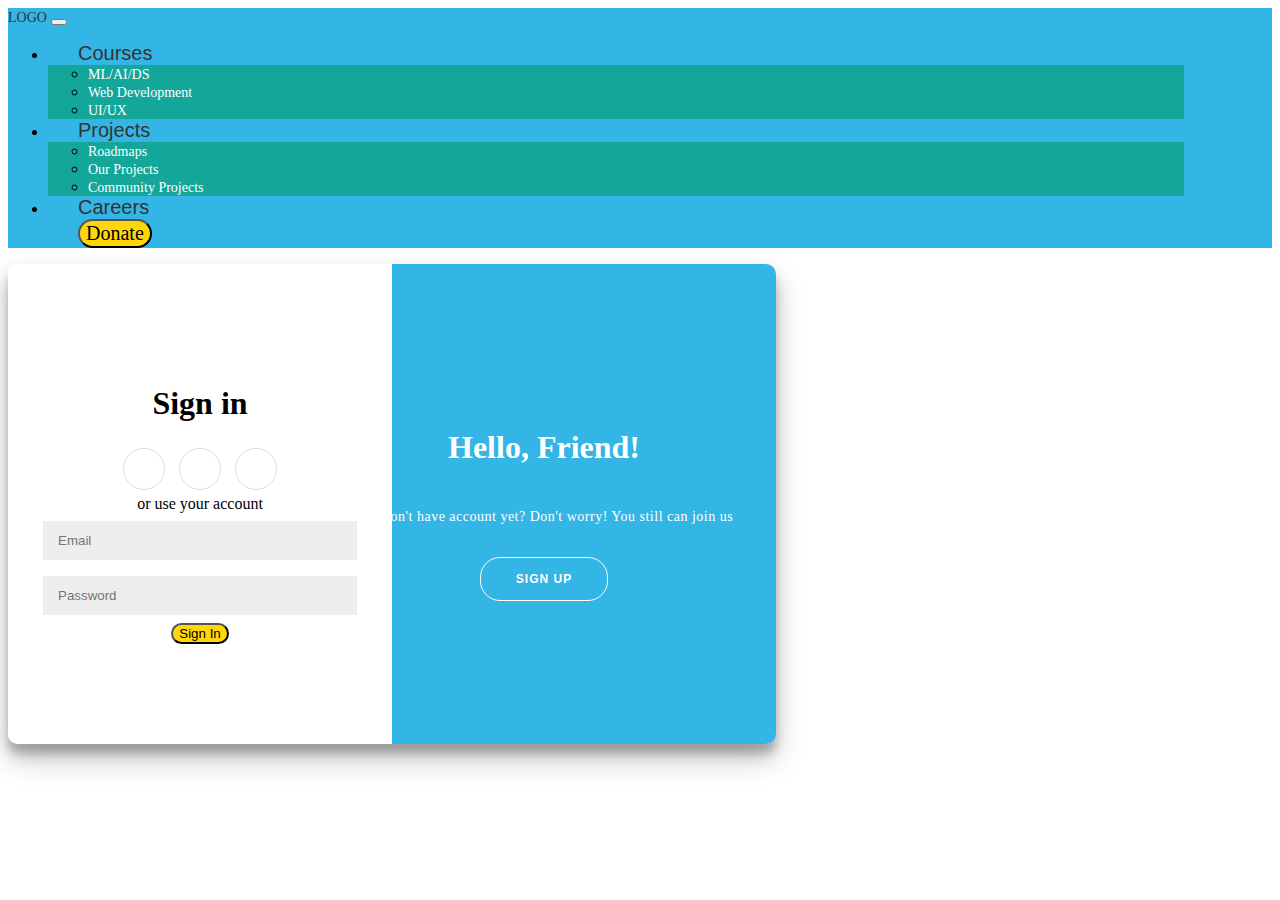
<file: Edu Website Version 2/SignIn.html>
<!DOCTYPE html>
<html lang="en">
<head>
    <meta charset="UTF-8">
    <meta http-equiv="X-UA-Compatible" content="IE=edge">
    <meta name="viewport" content="width=device-width, initial-scale=1.0">
    <title>Join Us</title>

    <!-- Bootstrap -->
    <link href="https://cdn.jsdelivr.net/npm/bootstrap@5.1.1/dist/css/bootstrap.min.css" rel="stylesheet"
        integrity="sha384-F3w7mX95PdgyTmZZMECAngseQB83DfGTowi0iMjiWaeVhAn4FJkqJByhZMI3AhiU" crossorigin="anonymous">

    <script src="https://cdn.jsdelivr.net/npm/bootstrap@5.1.1/dist/js/bootstrap.bundle.min.js"
        integrity="sha384-/bQdsTh/da6pkI1MST/rWKFNjaCP5gBSY4sEBT38Q/9RBh9AH40zEOg7Hlq2THRZ"
        crossorigin="anonymous"></script>

    <link rel="stylesheet" href="css/signIn.css">
</head>
<body>
    <nav class="navbar sticky-top navbar-expand-lg navbar-dark">
        <div class="container-fluid ">
            <a class="navbar-brand" href="#">LOGO</a>
            <button class="navbar-toggler" type="button" data-bs-toggle="collapse" data-bs-target="#navbarNavDropdown"
                aria-controls="navbarNavDropdown" aria-expanded="false" aria-label="Toggle navigation">
                <span class="navbar-toggler-icon"></span>
            </button>
            <div class="collapse navbar-collapse flex-row-reverse" id="navbarNavDropdown">
                <ul class="navbar-nav d-flex align-items-center">


                    <li class="nav-item dropdown" id="nav-courses-main">
                        <a class="nav-link dropdown-toggle active " href="#" id="navbarDropdownMenuLink1" role="button"
                            data-bs-toggle="dropdown" aria-expanded="false" class="nav-text">
                            Courses
                        </a>
                        <ul class="dropdown-menu" aria-labelledby="navbarDropdownMenuLink1" id="nav-courses">
                            <li><a class="dropdown-item" href="#">ML/AI/DS</a></li>
                            <li><a class="dropdown-item" href="#">Web Development </>  </a></li>
                            <li><a class="dropdown-item" href="#"> UI/UX </a></li>
                        </ul>

                    </li>

                    <li class="nav-item dropdown" id="nav-courses-main2">
                        <a class="nav-link dropdown-toggle active" href="#" id="navbarDropdownMenuLink2" role="button"
                            data-bs-toggle="dropdown" aria-expanded="false" class="nav-text">
                            Projects
                        </a>
                        <ul class="dropdown-menu" aria-labelledby="navbarDropdownMenuLink2" id="nav-projects">
                            <li><a class="dropdown-item" href="#">Roadmaps </a></li>
                            <li><a class="dropdown-item" href="Projects.html">Our Projects</a></li>
                            <li><a class="dropdown-item" href="#">Community Projects</a></li>
                        </ul>

                    </li>
                    <li class="nav-item">
                        <a class="nav-link active" aria-current="page" href="#" class="nav-text">Careers</a>
                    </li>
                    <button type="button" class="btn nav-link" id="text_donate">Donate</button>
                </ul>
            </div>
        </div>
    </nav>

    <div class="container-lg">
        <div class="row justify-content-center">
            <div class="col-lg-6" id="login__container">
                <!-- Lorem ipsum dolor sit amet consectetur adipisicing elit. Exercitationem in, placeat amet molestias reiciendis ducimus quia debitis consequuntur et harum itaque eligendi veritatis similique! Pariatur cupiditate hic sint quos soluta. -->
                <div class="container mt-5" id="container">
                    <div class="form-container sign-up-container mt-2">
                      <form action="#">
                        <h1 class="font-weight-bold">Create Account</h1>
                        <div class="social-container">
                          <a href="#" class="social"><i class="fab fa-facebook-f"></i></a>
                          <a href="#" class="social"><i class="fab fa-google-plus-g"></i></a>
                          <a href="#" class="social"><i class="fab fa-linkedin-in"></i></a>
                        </div>
                        <input type="text" placeholder="Name" />
                        <input type="email" placeholder="Email" />
                        <input type="password" placeholder="Password" />
                        <button class="btn btn-info btn-rounded">Sign up</button>
                      </form>
                    </div>
                
                    <div class="form-container sign-in-container">
                      <form action="#">
                        <h1 class="font-weight-bold">Sign in</h1>
                        <div class="social-container">
                          <a href="#" class="social"><i class="fab fa-facebook-f"></i></a>
                          <a href="#" class="social"><i class="fab fa-google-plus-g"></i></a>
                          <a href="#" class="social"><i class="fab fa-linkedin-in"></i></a>
                        </div>
                        <span>or use your account</span>
                        <input type="email" placeholder="Email" />
                        <input type="password" placeholder="Password" />
                        <button class="btn btn-info btn-rounded ">Sign In</button>
                      </form>
                    </div>
                
                    <div class="overlay-container">
                      <div class="overlay">
                        <div class="overlay-panel overlay-left">
                          <h1 class="font-weight-bold">Good to see you!<h1>
                          <p>You already have an account? <br>Sign in!</p>
                          <button class="but" id="signIn">Sign In</button>
                        </div>
                        <div class="overlay-panel overlay-right">
                          <h1 class="font-weight-bold">Hello, Friend!</h1>
                          <p>You don't have account yet? Don't worry! You still can join us</p>
                          <button class="but" id="signUp">Sign Up</button>
                        </div>
                      </div>
                    </div>
                  </div>
            </div>
        </div>
        <!-- <p>Lorem ipsum dolor sit amet consectetur adipisicing elit. Perspiciatis, magnam voluptas. Veritatis amet eius incidunt facilis mollitia cumque aliquid pariatur fuga suscipit consequatur dolore harum repudiandae labore rem, sed qui?</p> -->
    </div>

    <script src="js/signIn.js"></script>
</body>
</html>
</file>
<file: Edu Website Version 2/scss/sass/main.css>
@charset "UTF-8";
@import url("https://fonts.googleapis.com/css2?family=Jost:wght@386&family=Lato&family=Source+Serif+Pro:wght@600&family=Zilla+Slab+Highlight:wght@700&display=swap");
@import url("https://fonts.googleapis.com/css2?family=Zilla+Slab:wght@700&display=swap");
@import url("https://fonts.googleapis.com/css2?family=Lato:ital,wght@0,400;1,300&family=Poppins&display=swap");
@import url("https://fonts.googleapis.com/css2?family=Lato:ital,wght@1,300&display=swap");
:root {
  --light-blue-color: #13A699;
  --yellow-color: #FFD708;
  --blue-lghter-shade: #7c918e;
  --greenish: #13A699;
}

.btn {
  background: #FFD708;
  border-radius: 50px;
}

#text_donate {
  font-family: Jost;
  color: black;
}

nav {
  background-color: #13A699;
}

.navbar-nav {
  padding-right: 7%;
}

.nav-link {
  margin-left: 30px;
  font-family: 'Jost', sans-serif;
  font-size: 125%;
}

.dropdown-menu {
  background-color: #13A699;
  border: 0;
}

.dropdown-item {
  color: white;
  /* margin-right: 100%; */
}

.content {
  width: 100%;
  height: 2000px;
}

#banner {
  background-color: #13A699;
  border: 0px;
  /* height: 200px; */
  color: white;
}

#banner_image {
  height: 50%;
  width: 40%;
  padding-top: 2%;
}

#banner_text {
  padding-left: 10%;
  padding-top: 7%;
  font-family: 'Zilla Slab', serif;
  font-size: 300%;
  word-spacing: 8%;
}

#banner_text_desc1 {
  line-height: 100%;
  padding-bottom: 2%;
  letter-spacing: 4px;
}

#banner_text_desc2 {
  font-family: 'Lato', sans-serif;
  font-size: 50%;
  line-height: 130%;
  letter-spacing: 2px;
}

@media screen and (max-width: 1100px) {
  #banner_text {
    padding-left: 10%;
  }
  #banner_image {
    height: 50%;
    width: 50%;
    padding-left: 25%;
  }
  #banner_text_desc1 {
    font-size: 65%;
    letter-spacing: 2px;
  }
}

.banner-btn {
  font-family: 'Jost', sans-serif;
  padding: 2%;
  font-size: 50%;
  position: relative;
  left: 10%;
  top: 5%;
}

#Sign-in {
  margin-left: 30px;
}

.Why-Us {
  font-size: 380%;
  font-family: 'Source Serif Pro', serif;
  color: var(--blue-lghter-shade);
}

.icon_text {
  font-family: 'Poppins', sans-serif;
  font-size: 170%;
}

.icon_text_desc {
  font-family: 'Lato', sans-serif;
  font-size: 120%;
}

#motivation-image {
  margin-top: -8em;
}

.motiv__text {
  font-family: 'Zilla Slab', serif;
  font-size: 3em;
  padding-left: 2em;
  padding-top: 3em;
  color: var(--light-blue-color);
  line-height: 1.7em;
  letter-spacing: 8px;
}

#About__Us {
  margin-top: 1em;
  font-family: 'Source Serif Pro', serif;
  font-size: 380%;
  color: var(--blue-lghter-shade);
}

#About__Us__text {
  /* “We aim at providing and equipting beginners as well as proffessional to upgrade their skills set by providing free content to make sure you do not providing free content to make sure you do not waste your valuable time in searching for meaningful content with simple explanations’’ */
  font-family: Lato;
  font-style: italic;
  font-weight: 300;
  font-size: 1.8em;
  letter-spacing: -0.005em;
  color: #000000;
  text-shadow: 0px 4px 4px rgba(0, 0, 0, 0.25);
}

#footer__part {
  background-color: var(--greenish);
  margin-top: 7rem;
  margin-bottom: 0;
  color: white;
  padding-top: 2%;
  padding-bottom: 4%;
}

#preloader {
  background: #E9F1F2 url("1uoA.gif") no-repeat center center;
  background-size: 9% 20%;
  height: 100vh;
  width: 100%;
  position: fixed;
  z-index: 100;
}

.footer_heading {
  font-family: 'Zilla Slab', serif;
  font-size: 2em;
  font-style: normal;
}

.footer__links {
  font-family: 'Lato', sans-serif;
  font-size: 1.2em;
}
/*# sourceMappingURL=main.css.map */
</file>
<file: Edu Website Version 1/home.css>
#top_image{
    /* border : 5px solid red; */
    /* background-image : url('ai.jpg'); */
    /* background-size : 20% 20%; */
    background-repeat: no-repeat;
    /* background-size: 100% 100%; */
    /* image-rendering: auto; */
    margin-left: 70%;
    margin-top: 6%;
    /* border : 5px solid red; */
}

body{
    /* background-color: black; */
    /* background: linear-gradient(to bottom, #eb5757, #000000); */
    /* background: linear-gradient(to bottom, #000000, #434343); */
    /* background: linear-gradient(to bottom, #000000, #e74c3c);  */
    /* background: linear-gradient(to bottom, #232526, #414345); */
    /* background: linear-gradient(to bottom, #16222a, #3a6073); */
    /* background-image: linear-gradient(to left top, #1d6587, #285c7c, #2d5370, #304a64, #314258, #2d4155, #283f52, #253e4e, #1b4250, #104750, #084a4e, #0a4e49); */
    margin-left: 0%;
    margin-right: 0%;
    margin-top: 0%;
    margin-bottom: 0%;
}

#introduction{
    background: linear-gradient(to bottom, #232526, #414345);
}

.topscroll{
    display: flex;
    position: relative;
    justify-content: flex-end;
    align-content: flex-end;
    /* background-color: orange; */
    height: 100px;
    width: 100%;
    /* border : 5px solid red; */
    /* border-bottom-left-radius: 30%;
    border-bottom-right-radius: 30%; */
    
}
#one1{
    margin-right: 30px;
}

/* #two2{

} */
.logo{
    margin-top: 40px;
    /* margin-left: 60px; */
    margin-right: 150px;
    position: absolute;
    /* border : 5px solid magenta; */
}
#heading_text{
    color: white;
    /* border : 5px solid green; */
    position: absolute;
    padding-left: 6.5%;
    padding-top: 5%;
    padding-right: 5%;
    font-family: 'Recursive', sans-serif;
    /* font-size: xxx-large;     */
    font-size: 4.6vw;
}

#middle_container{
    position: relative;
    margin-top: 12%;
    margin-left: 5%;
    margin-right: 5%;
    height: 500px;
    /* border : 5px solid blue; */
}



.buttons{
    /* border : 5px solid brown; */
    position: absolute;
    margin-top: 30%;
    margin-left: 5%;
}
  
.flex-container{
    display: flex;
    /* border : 5px solid lavenderblush; */
    width: 100%;
    /* flex-wrap: nowrap; */
    justify-content: space-around;
    position: relative;
    top: 40px;
}
.flex-child{
    display: flex;
    /* border : 5px solid rebeccapurple; */
    height: 300px;
    width: 300px;
    /* flex-wrap: nowrap; */
    justify-content: center;
    border-radius: 10%;
    transition: box-shadow .3s;
}

.flex-child:hover{
    box-shadow: -10px 10px 11px rgba(33,33,33,.2);
}

#one{
    background-image: url("images/project.png");
    background-repeat : no-repeat;
    /* background-size: contain; */
    background-size : 100% 70%;
    /* padding-top: 10.6em; */
    position: relative;
}

#two{
    background-image: url("images/roadmap.png");
    background-repeat : no-repeat;
    /* background-size: contain; */
    background-size : 100% 70%;
    /* padding-top: 10.6em; */
    position: relative;
}

#three{
    background-image: url("images/resourses.png");
    background-repeat : no-repeat;
    /* background-size: contain; */
    background-size : 100% 70%;
    /* padding-top: 10.6em; */
    position: relative;
}

.styling{
    margin-top: 7em;
    color: rgb(187, 153, 59);
    font-size: 30px;
    font-weight: 600;
    /* border : 5px solid red; */
    position: absolute;
    font-family: 'Klee One', cursive;
}

.footer{
    height: 600px;
    padding-top: 30px;
    /* border: 5px solid saddlebrown; */
    margin-top: 100px;
    position: relative;
    /* background: linear-gradient(to right, #06beb6, #48b1bf);  */
    background: linear-gradient(to right, #e0eafc, #cfdef3);
    border-radius: 10%;
}

.back-image{
    /* height: 270px; */
    height: 90%;
    width: 47%;
    background-image: url('images/aboutus.png');
    background-repeat: no-repeat;
    /* border: 5px solid salmon; */
    position: absolute;
    border-bottom-right-radius: 40%;
    border-top-left-radius: 40%;
    border-top-right-radius: 40%;
    margin-left: 5%;
}

/* .footer{
    border: 5px solid salmon;
    margin-top: 50px;
    display: flex;
    justify-content: flex-end;
    height: 400px;
}
.back-image{
    border: 5px solid seagreen;
    border-top-left-radius : 0.10%;
    border-image: 10%;
    width: 500px;
} */
</file>
<file: Edu Website Version 1/login.css>
body{
    background-color: #d5adc8;
    background-image: linear-gradient(315deg, #d5adc8 0%, #ff8489 74%);
    /* background-repeat: no-repeat; */
    margin: 0px;
    display: flex;
    justify-content: center;
}

.form{
     margin-top: 7%;
    border-radius: 4%;
    padding: 4%;
    background-color: #fbb034;
    background-image: linear-gradient(315deg, #fbb034 0%, #ffdd00 74%);
    color: white;
    font-family: 'Heebo', sans-serif;
    box-shadow: #d5adc8;
    box-shadow: 10px 20px 50px inset #C8C6C6;
}

.heading{
    
    display: flex;
    justify-content: center;
    font-size: 400%;
    padding: 20px;
    font-weight: 500;
}

.form-input{
    display: flex;
    justify-content: center;
    padding: 2%;
    font-size: 200%;
}

input{
    border-radius: 10px;
    border-color: #ff8489;
    /* background-color: aquamarine; */
    background-color: #E4D8DC;
}
.radio{
    font-size: 200%;
}



























/* body{
    margin: 0px;
}
.flex-container{
    margin: 0px;
    display: flex;
    border: 5px solid black;
    justify-content: center;
    
    padding-left: 30%;
    padding-right: 30%;
    padding-top: 10%;
    padding-bottom: 10%;
    
    background-color: FFE194;
}

.flex-child{
    
    overflow: auto;
    height: 400px;
    width: 400px;
    border-radius: 10%;
    background-color: #FFB319;
    color: white;
    display: flex;
    justify-content: center;
    padding-top: 7%;
    font-family: 'Heebo', sans-serif;
}
.grid-container{
    display: grid;
    border: 5px solid red;
    width: 400px;
    border-radius: 10%;
    background-color: #FFB319;
}

.grid-item{
    border: 5px solid red;
    display: flex;
    justify-content: center;
}
#grid-1{
    padding-top: 20%;
}

#grid-2{
    padding-top: 20%;
}

#grid-3{
    
    padding-top: 20%;
}

#one{
    font-size: 4em;
}
 */
</file>
<file: Edu Website Version 1/project.css>
body{
    margin: 0%;
    background: linear-gradient(to bottom, #fdc830, #f37335);
}
/* #nav-bar{
    border : 5px solid blueviolet;
    height: 70px;
} */

.ulnav{
    margin-top: 0%;
    /* border : 5px solid red; */
    list-style: none;
    /* background-color: green; */
    background: linear-gradient(to right, #0f2027, #203a43, #2c5364);
    overflow: auto;
}

.ullinav{
    color: white;
    padding: 20px 30px;
    float: right;
    font-family: 'Klee One', cursive;
    font-size: large;
    font-weight: 800;
}
.grid-container1{
    /* background-color: green; */
    /* border: 4px solid black; */
    display: grid;
    padding: 20px;
    grid-template-columns: auto auto auto;
    /* background: linear-gradient(to right, #ffefba, #ffffff); */
    background: linear-gradient(to left, #2193b0, #6dd5ed);
    margin-top: -16px;
}
.grid-container2{
    /* background-color: green; */
    /* border: 4px solid black; */
    display: grid;
    padding: 20px;
    grid-template-columns: auto auto auto;
    background: linear-gradient(to right, #cac531, #f3f9a7);
    margin-top: -16px;
}

.grid-container3{
 
    display: grid;
    padding: 20px;
    grid-template-columns: auto auto auto;
    background: linear-gradient(to right, #ffefba, #ffffff);

    margin-top: -16px;
}
.grid-item{
    /* border: 3px solid yellow; */
    padding: 10px;
}

#one{
    /* border: 3px solid blue; */
    grid-column-start: 1;
    grid-column-end: 4;
    /* color: black; */
    font-size: 70px;
    font-family: 'Klee One', cursive;
    /* font-variant: small-caps; */
}
#two{
    /* border: 3px solid red; */
    grid-column-start: 1;
    /* grid-column-end: 1; */
    /* max-width: 87%; */

}
#three{
    /* border: 7px solid blue; */
    grid-column-start: 2;
    grid-column-end: 4;
    /* background-image: url(images/machine_learning.png); */
    background-repeat: no-repeat;
    /* padding-left: 100px 100px; */
    /* padding: 7em 7em; */

}

.grid-container-links{
    /* border: 5px solid yellowgreen; */
    display: grid;
    grid-template-columns: auto auto auto;
    padding: 20px;
    justify-content: space-around;
}

.item-links{
    /* border: 5px solid firebrick; */
    column-gap: 10px;
    background-color: whitesmoke;
    padding: 25px;
    border-top-left-radius: 40%;
    border-bottom-right-radius: 40%;
    transition: box-shadow .3s;
    font-family: 'Klee One', cursive;
    font-weight: bold;
}

.item-links:hover{
    box-shadow: -15px 15px 11px rgba(33,33,33,.2);
}

#link-one{
    display: flex;
    justify-content: center;
}

a{
    text-decoration: none;
    color: black;
}
</file>
<file: Edu Website Version 1/register.css>
body{
    background-color: #d5adc8;
    background-image: linear-gradient(315deg, #d5adc8 0%, #ff8489 74%);
    /* background-repeat: no-repeat; */
    margin: 0px;
    display: flex;
    justify-content: center;
}

.form{
    /* height: 50%; */
    /* border: 5px solid darkblue; */
    /* padding-left: 30%;
    padding-top: 10%; */
     margin-top: 7%;
    /*margin-left: 30%;
    margin-right: 30%;*/
    border-radius: 4%;
    padding: 4%;
    background-color: #fbb034;
    background-image: linear-gradient(315deg, #fbb034 0%, #ffdd00 74%);
    color: white;
    font-family: 'Heebo', sans-serif;
    /* box-shadow: #d5adc8; */
    
    transition: box-shadow .3s;
}

.form:hover{
    box-shadow: 10px 20px 50px inset #C8C6C6;
}

.heading{
    
    display: flex;
    justify-content: center;
    font-size: 400%;
    padding: 20px;
    font-weight: 500;
}

.form-input{
    display: flex;
    justify-content: center;
    padding: 2%;
    font-size: 200%;
}

input{
    border-radius: 10px;
    border-color: #ff8489;
    /* background-color: aquamarine; */
    background-color: #E4D8DC;
}
.radio{
    font-size: 200%;
}
</file>
<file: Edu Website Version 2/css/project.css>
@import url("https://fonts.googleapis.com/css2?family=Josefin+Sans:wght@300&family=Montserrat&family=Rubik&display=swap");
@import url("https://fonts.googleapis.com/css2?family=Zilla+Slab:wght@700&display=swap");
@import url("https://fonts.googleapis.com/css2?family=Lato:ital,wght@0,400;1,300&family=Poppins&display=swap");
:root {
  --blue-color: #65e1d3;
  --yellow-color: #ffd708;
  --font-family-Montserrat: "Montserrat", sans-serif;
  --projects: Rubik;
  --Sub-heading-font: 'Josefin Sans', sans-serif;
  --font-family-rubik: "Rubik", sans-serif;
  --greenish: #13A699;
}

nav {
  background-color: #13a699;
}

.navbar-nav {
  padding-right: 7%;
}

.nav-link {
  margin-left: 30px;
  font-family: "Jost", sans-serif;
  font-size: 125%;
}

.dropdown-menu {
  background-color: #13a699;
  border: 0;
}

.dropdown-item {
  color: white;
}

#banner-nav {
  background-color: var(--blue-color);
  color: white;
  text-align: center;
  font-family: var(--font-family-rubik);
  font-size: 3rem;
  letter-spacing: 1px;
}

.learning_link {
  font-family: var(--font-family-Montserrat);
  height: 4.5em;
  width: 5em;
  background: #28d36d;
  border-radius: 0.9em;
  margin-top: 2%;
  padding: 1% 1%;
  -webkit-filter: drop-shadow(13px 4px 66px rgba(0, 0, 0, 0.3));
          filter: drop-shadow(13px 4px 66px rgba(0, 0, 0, 0.3));
  z-index: 100;
}

#banner2 :hover {
  -webkit-transform: perspective(300px) translate3d(0px, 0px, 0.5em);
          transform: perspective(300px) translate3d(0px, 0px, 0.5em);
  -webkit-transition-property: -webkit-transform;
  transition-property: -webkit-transform;
  transition-property: transform;
  transition-property: transform, -webkit-transform;
  -webkit-transition-delay: 100ms;
          transition-delay: 100ms;
  -webkit-transition-timing-function: ease-in-out;
          transition-timing-function: ease-in-out;
}

.machine_learning_link {
  line-height: 0.9em;
  font-size: 0.6em;
  margin-top: 10%;
}

#banner {
  padding-bottom: 5%;
}

#banner :hover {
  -webkit-transform: perspective(300px) translate3d(0px, 0px, 0.5em);
          transform: perspective(300px) translate3d(0px, 0px, 0.5em);
  -webkit-transition-property: -webkit-transform;
  transition-property: -webkit-transform;
  transition-property: transform;
  transition-property: transform, -webkit-transform;
  -webkit-transition-delay: 100ms;
          transition-delay: 100ms;
  -webkit-transition-timing-function: ease-in-out;
          transition-timing-function: ease-in-out;
}

.Ml_heading {
  font-family: var(--font-family-rubik);
  color: #13A699;
  font-size: 5em;
  letter-spacing: -1px;
  display: inline-block;
  position: relative;
}

.Ml_heading::after {
  content: '';
  position: absolute;
  width: 100%;
  -webkit-transform: scaleX(0);
          transform: scaleX(0);
  height: 5px;
  bottom: 0;
  left: 0;
  background-color: #13A699;
  -webkit-transform-origin: bottom left;
          transform-origin: bottom left;
  -webkit-transition: -webkit-transform 0.5s ease-out;
  transition: -webkit-transform 0.5s ease-out;
  transition: transform 0.5s ease-out;
  transition: transform 0.5s ease-out, -webkit-transform 0.5s ease-out;
}

.Ml_heading:hover::after {
  -webkit-transform: scaleX(1);
          transform: scaleX(1);
  -webkit-transform-origin: bottom right;
          transform-origin: bottom right;
}

.Sub__Heading {
  font-family: var(--Sub-heading-font);
  color: #13A699;
  font-size: 4em;
  padding-top: 0.5em;
  display: inline-block;
  position: relative;
}

.Sub__Heading::after {
  content: '';
  position: absolute;
  width: 100%;
  -webkit-transform: scaleX(0);
          transform: scaleX(0);
  height: 5px;
  bottom: 0;
  left: 0;
  background-color: #13A699;
  -webkit-transform-origin: bottom left;
          transform-origin: bottom left;
  -webkit-transition: -webkit-transform 0.5s ease-out;
  transition: -webkit-transform 0.5s ease-out;
  transition: transform 0.5s ease-out;
  transition: transform 0.5s ease-out, -webkit-transform 0.5s ease-out;
}

.Sub__Heading:hover::after {
  -webkit-transform: scaleX(1);
          transform: scaleX(1);
  -webkit-transform-origin: bottom right;
          transform-origin: bottom right;
}

.Sub__Sub__Headings {
  color: black;
  font-family: var(--Sub-heading-font);
  font-size: 0.4em;
  display: -webkit-box;
  display: -ms-flexbox;
  display: flex;
  -webkit-box-orient: horizontal;
  -webkit-box-direction: normal;
      -ms-flex-direction: row;
          flex-direction: row;
  -webkit-box-pack: justify;
      -ms-flex-pack: justify;
          justify-content: space-between;
  -ms-flex-wrap: wrap;
      flex-wrap: wrap;
}

.element-text {
  font-size: 1.3em;
  display: inline-block;
  padding: 0.2em;
}

.button__animation {
  border-radius: 1em;
}

.button__animation:hover {
  -webkit-box-shadow: 8px 0px 16px 7px #5eab5d;
          box-shadow: 8px 0px 16px 7px #5eab5d;
  -webkit-transition-property: -webkit-box-shadow;
  transition-property: -webkit-box-shadow;
  transition-property: box-shadow;
  transition-property: box-shadow, -webkit-box-shadow;
  -webkit-transition-timing-function: ease-in-out;
          transition-timing-function: ease-in-out;
  -webkit-transition-duration: 500ms;
          transition-duration: 500ms;
  cursor: pointer;
}

.footer_heading {
  font-family: 'Zilla Slab', serif;
  font-size: 2em;
  font-style: normal;
}

.footer__links {
  font-family: 'Lato', sans-serif;
  font-size: 1.2em;
}

#footer__part {
  background-color: var(--greenish);
  margin-top: 7rem;
  margin-bottom: 0;
  color: white;
  padding-top: 2%;
  padding-bottom: 4%;
}
/*# sourceMappingURL=project.css.map */
</file>
<file: Edu Website Version 2/css/signIn.css>
.btn {
  background: #FFD708;
  border-radius: 50px;
}

#text_donate {
  font-family: Jost;
  color: black;
}

nav {
  background-color: #33b5e5;
}

.navbar-nav {
  padding-right: 7%;
}

.nav-link {
  margin-left: 30px;
  font-family: 'Jost', sans-serif;
  font-size: 125%;
}

.dropdown-menu {
  background-color: #13A699;
  border: 0;
}

.dropdown-item {
  color: white;
  /* margin-right: 100%; */
}

p {
  font-size: 14px;
  font-weight: 100;
  line-height: 20px;
  letter-spacing: 0.5px;
  margin: 20px 0 30px;
}

a {
  color: #333;
  font-size: 14px;
  text-decoration: none;
  margin: 15px 0;
}

.but {
  border-radius: 20px;
  border: 1px solid #FFFFFF;
  background-color: #33b5e5;
  color: #ffffff;
  font-size: 12px;
  font-weight: bold;
  padding: 14px 35px;
  letter-spacing: 1px;
  text-transform: uppercase;
}

form {
  background-color: #ffffff;
  display: -webkit-box;
  display: -ms-flexbox;
  display: flex;
  -webkit-box-align: center;
      -ms-flex-align: center;
          align-items: center;
  -webkit-box-pack: center;
      -ms-flex-pack: center;
          justify-content: center;
  -webkit-box-orient: vertical;
  -webkit-box-direction: normal;
      -ms-flex-direction: column;
          flex-direction: column;
  padding: 0 50px;
  height: 100%;
  text-align: center;
}

input {
  background-color: #eee;
  border: none;
  padding: 12px 15px;
  margin: 8px 0;
  width: 100%;
}

.social-container {
  margin: 5px;
}

.social-container a {
  border: 1px solid #dddddd;
  border-radius: 50%;
  display: -webkit-inline-box;
  display: -ms-inline-flexbox;
  display: inline-flex;
  -webkit-box-pack: center;
      -ms-flex-pack: center;
          justify-content: center;
  -webkit-box-align: center;
      -ms-flex-align: center;
          align-items: center;
  margin: 0 5px;
  height: 40px;
  width: 40px;
}

.container {
  background-color: #ffffff;
  border-radius: 10px;
  -webkit-box-shadow: 0 14px 28px rgba(0, 0, 0, 0.25), 0 10px 10px rgba(0, 0, 0, 0.22);
          box-shadow: 0 14px 28px rgba(0, 0, 0, 0.25), 0 10px 10px rgba(0, 0, 0, 0.22);
  position: relative;
  overflow: hidden;
  width: 768px;
  max-width: 100%;
  min-height: 480px;
}

.form-container {
  position: absolute;
  top: 0;
  height: 100%;
  -webkit-transition: all 0.6s ease-in-out;
  transition: all 0.6s ease-in-out;
}

.sign-in-container {
  left: 0;
  width: 50%;
  z-index: 2;
}

.sign-up-container {
  left: 0;
  width: 50%;
  opacity: 0;
  z-index: 1;
}

.container.right-panel-active .sign-in-container {
  -webkit-transform: translateX(100%);
          transform: translateX(100%);
}

.container.right-panel-active .sign-up-container {
  -webkit-transform: translateX(100%);
          transform: translateX(100%);
  opacity: 1;
  z-index: 5;
  -webkit-animation: show 0.6s;
          animation: show 0.6s;
}

@-webkit-keyframes show {
  0%,
  49.99% {
    opacity: 0;
    z-index: 1;
  }
  50%,
  100% {
    opacity: 1;
    z-index: 5;
  }
}

@keyframes show {
  0%,
  49.99% {
    opacity: 0;
    z-index: 1;
  }
  50%,
  100% {
    opacity: 1;
    z-index: 5;
  }
}

.overlay-container {
  position: absolute;
  top: 0;
  left: 50%;
  width: 50%;
  height: 100%;
  overflow: hidden;
  -webkit-transition: -webkit-transform 0.6s ease-in-out;
  transition: -webkit-transform 0.6s ease-in-out;
  transition: transform 0.6s ease-in-out;
  transition: transform 0.6s ease-in-out, -webkit-transform 0.6s ease-in-out;
  z-index: 100;
}

.container.right-panel-active .overlay-container {
  -webkit-transform: translateX(-100%);
          transform: translateX(-100%);
}

.overlay {
  background: #33b5e5;
  background-repeat: no-repeat;
  background-size: cover;
  background-position: 0 0;
  color: #ffffff;
  position: relative;
  left: -100%;
  height: 100%;
  width: 200%;
  -webkit-transform: translateX(0);
          transform: translateX(0);
  -webkit-transition: -webkit-transform 0.6s ease-in-out;
  transition: -webkit-transform 0.6s ease-in-out;
  transition: transform 0.6s ease-in-out;
  transition: transform 0.6s ease-in-out, -webkit-transform 0.6s ease-in-out;
}

.container.right-panel-active .overlay {
  -webkit-transform: translateX(50%);
          transform: translateX(50%);
}

.overlay-panel {
  position: absolute;
  display: -webkit-box;
  display: -ms-flexbox;
  display: flex;
  -webkit-box-align: center;
      -ms-flex-align: center;
          align-items: center;
  -webkit-box-pack: center;
      -ms-flex-pack: center;
          justify-content: center;
  -webkit-box-orient: vertical;
  -webkit-box-direction: normal;
      -ms-flex-direction: column;
          flex-direction: column;
  padding: 0 40px;
  text-align: center;
  top: 0;
  height: 100%;
  width: 50%;
  -webkit-transform: translateX(0);
          transform: translateX(0);
  -webkit-transition: -webkit-transform 0.6s ease-in-out;
  transition: -webkit-transform 0.6s ease-in-out;
  transition: transform 0.6s ease-in-out;
  transition: transform 0.6s ease-in-out, -webkit-transform 0.6s ease-in-out;
}

.overlay-left {
  -webkit-transform: translateX(-20%);
          transform: translateX(-20%);
}

.container.right-panel-active .overlay-left {
  -webkit-transform: translateX(0);
          transform: translateX(0);
}

.overlay-right {
  right: 0;
  -webkit-transform: translateX(0);
          transform: translateX(0);
}

.container.right-panel-active .overlay-right {
  -webkit-transform: translateX(20%);
          transform: translateX(20%);
}
/*# sourceMappingURL=signIn.css.map */
</file>
